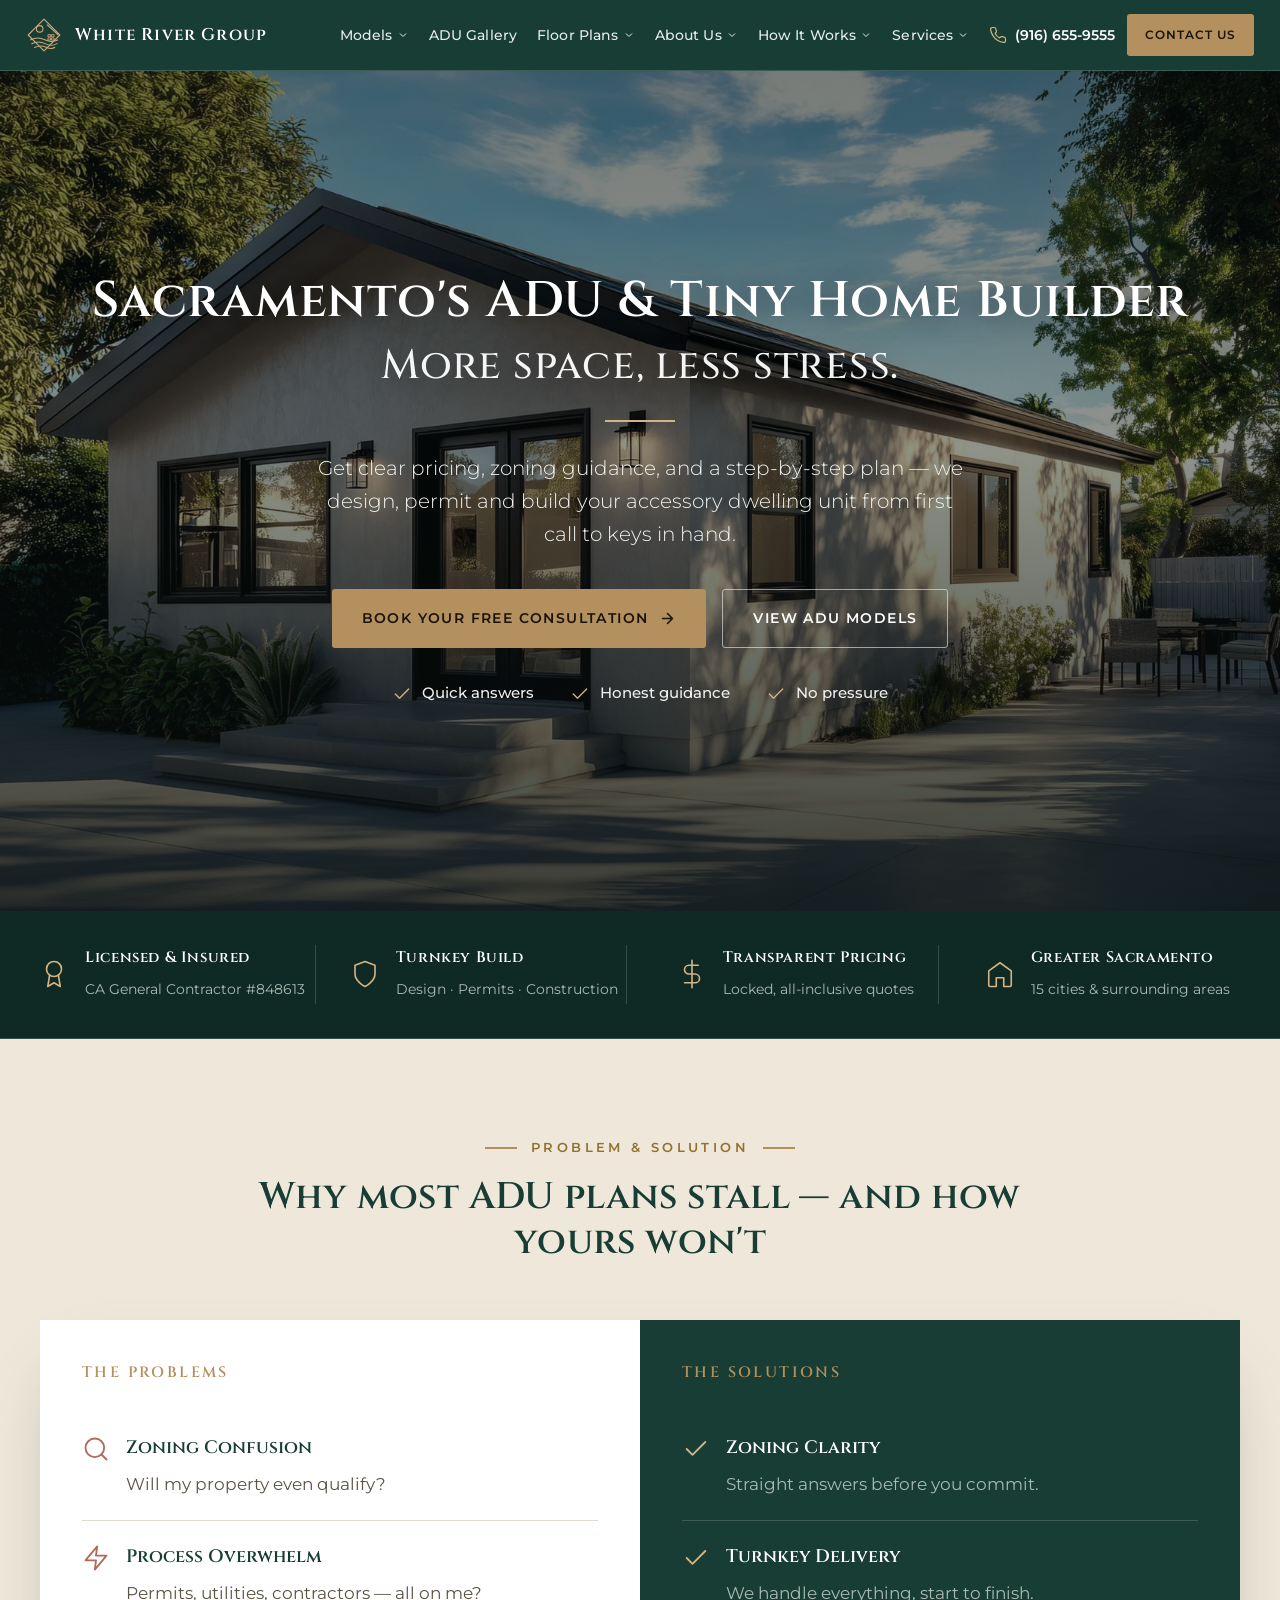
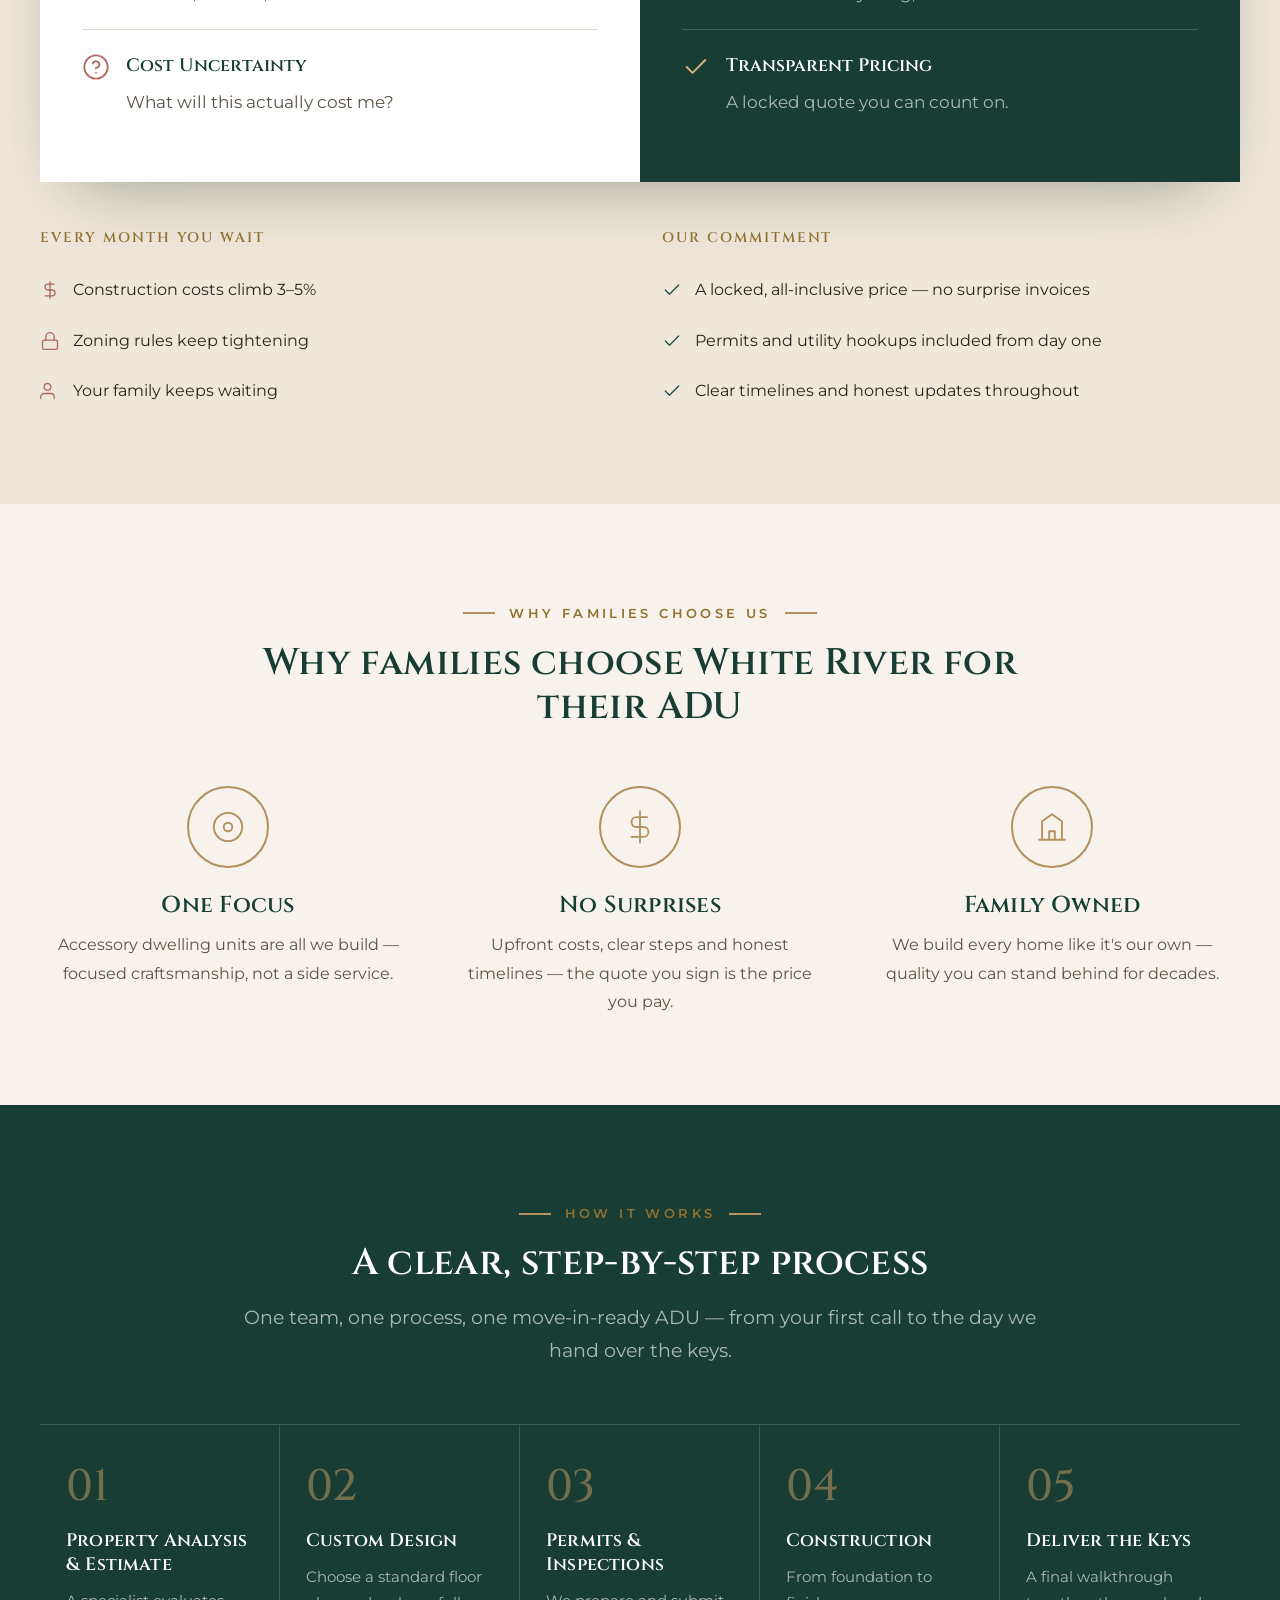
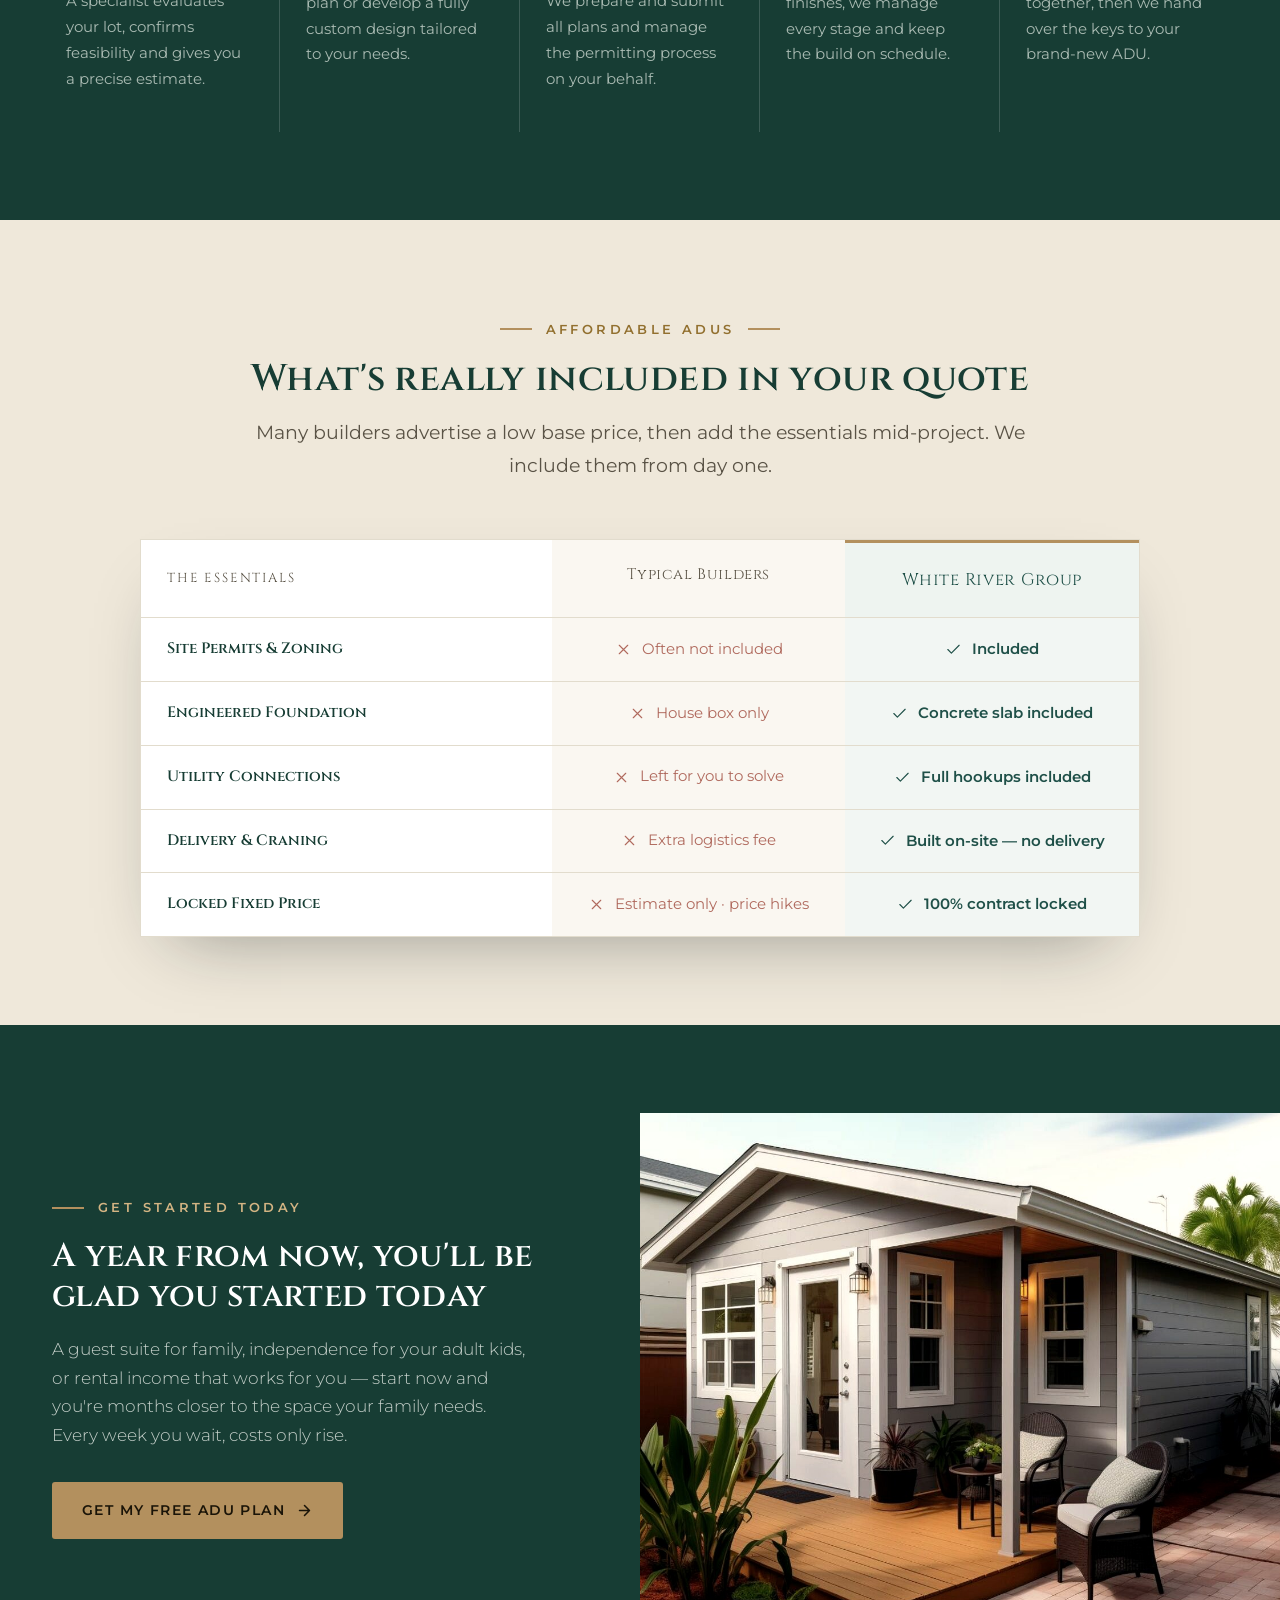
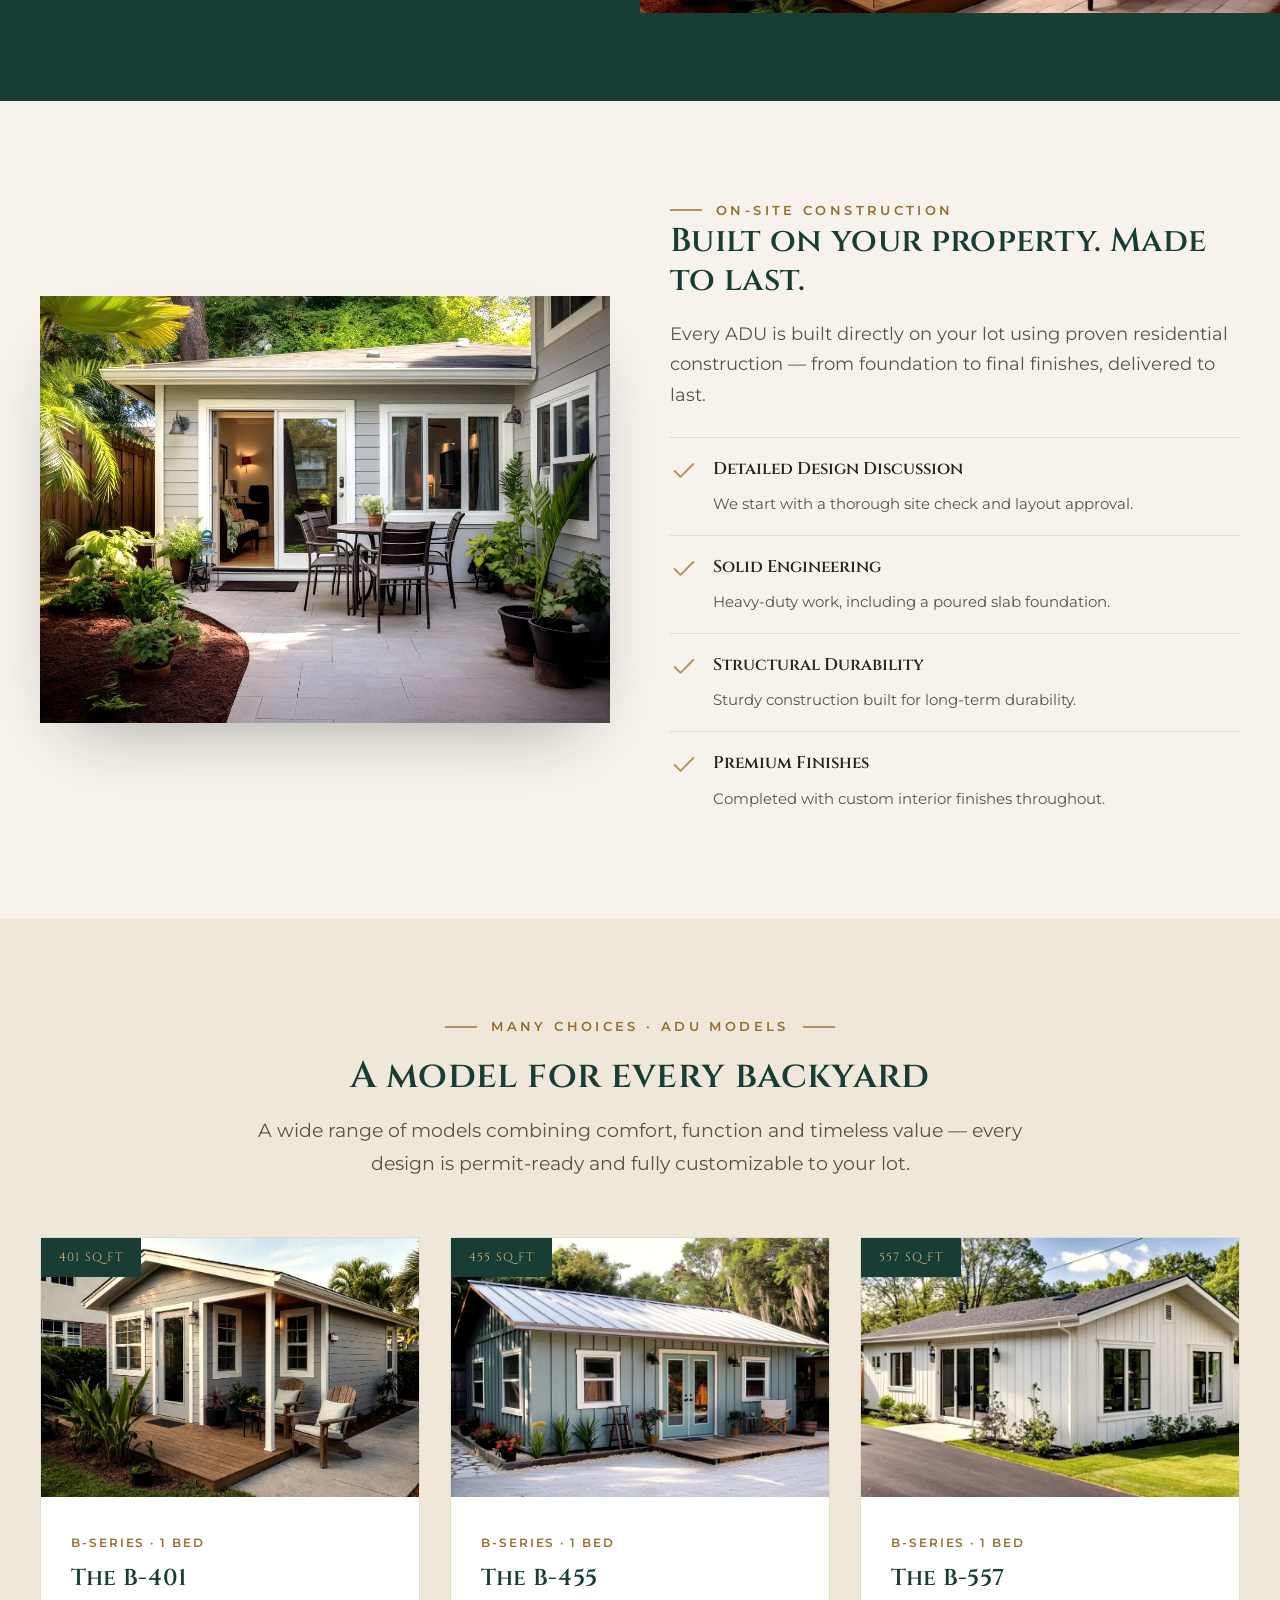
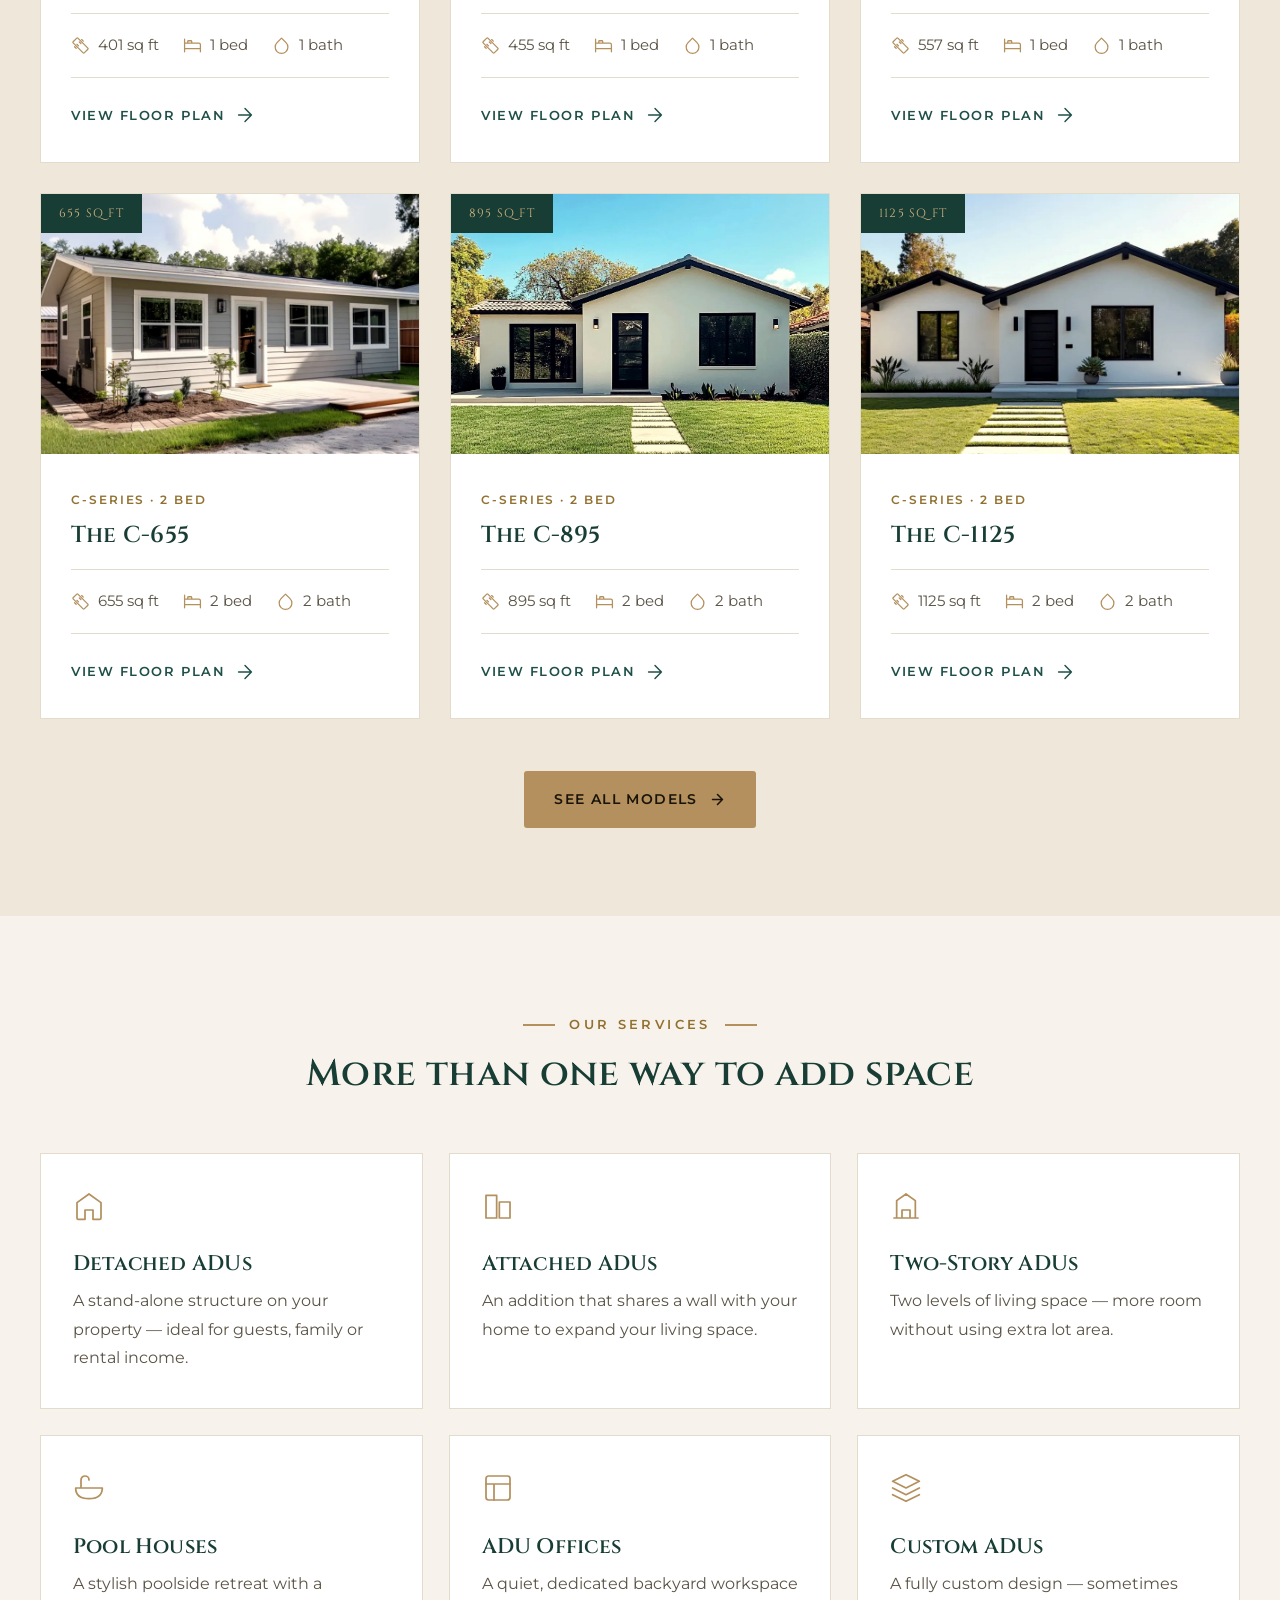
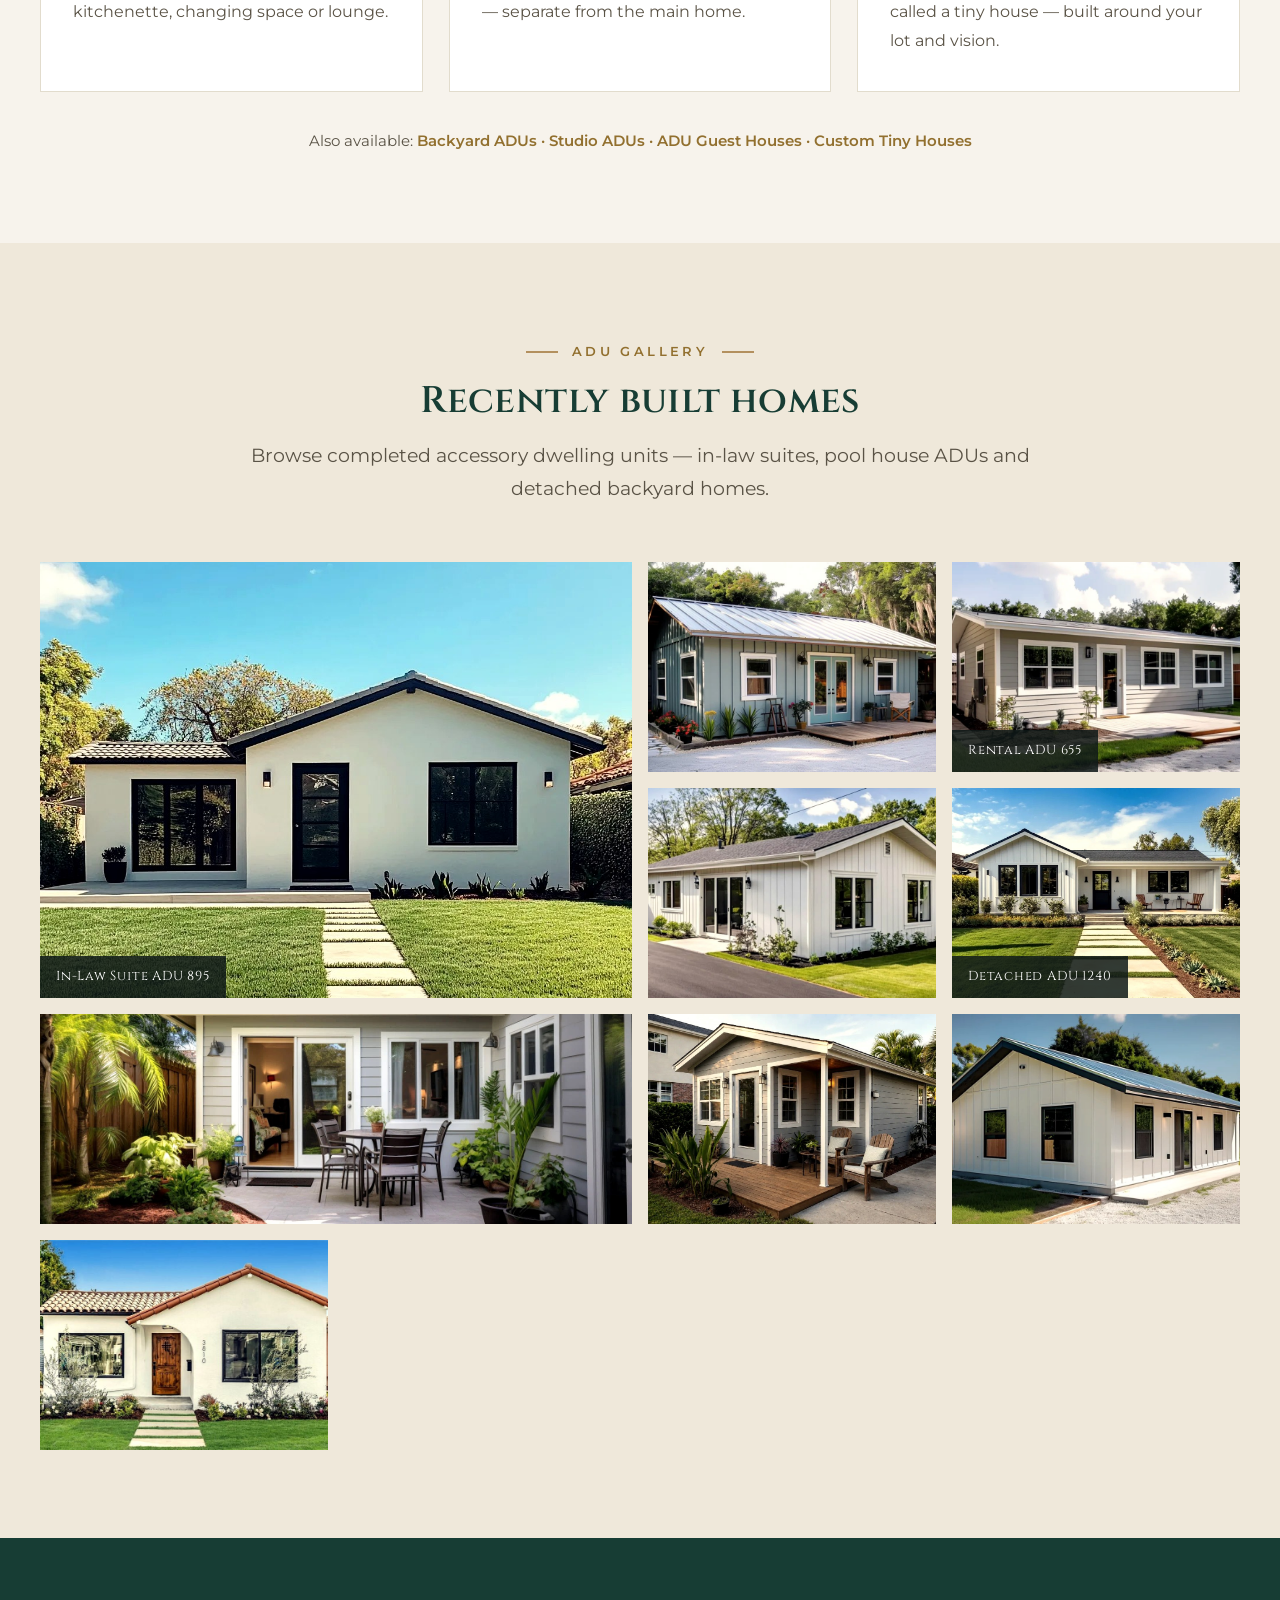
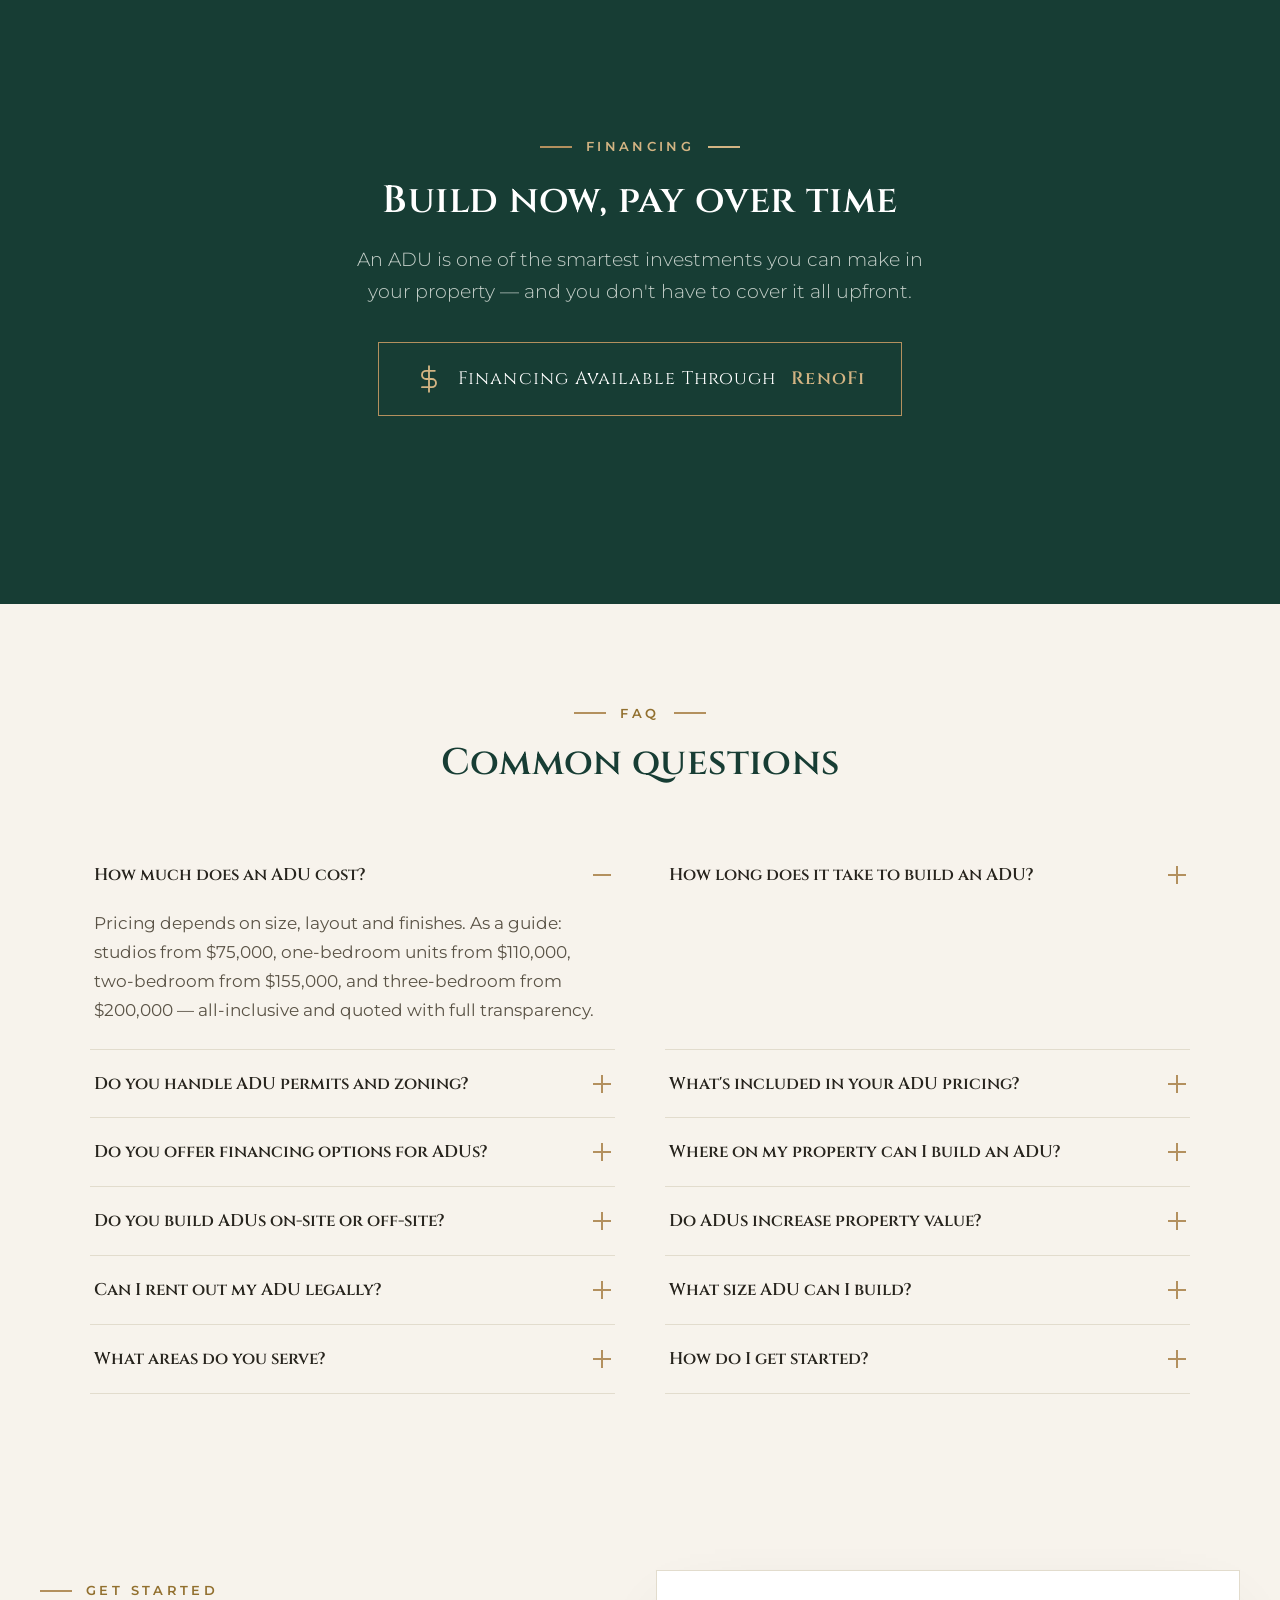
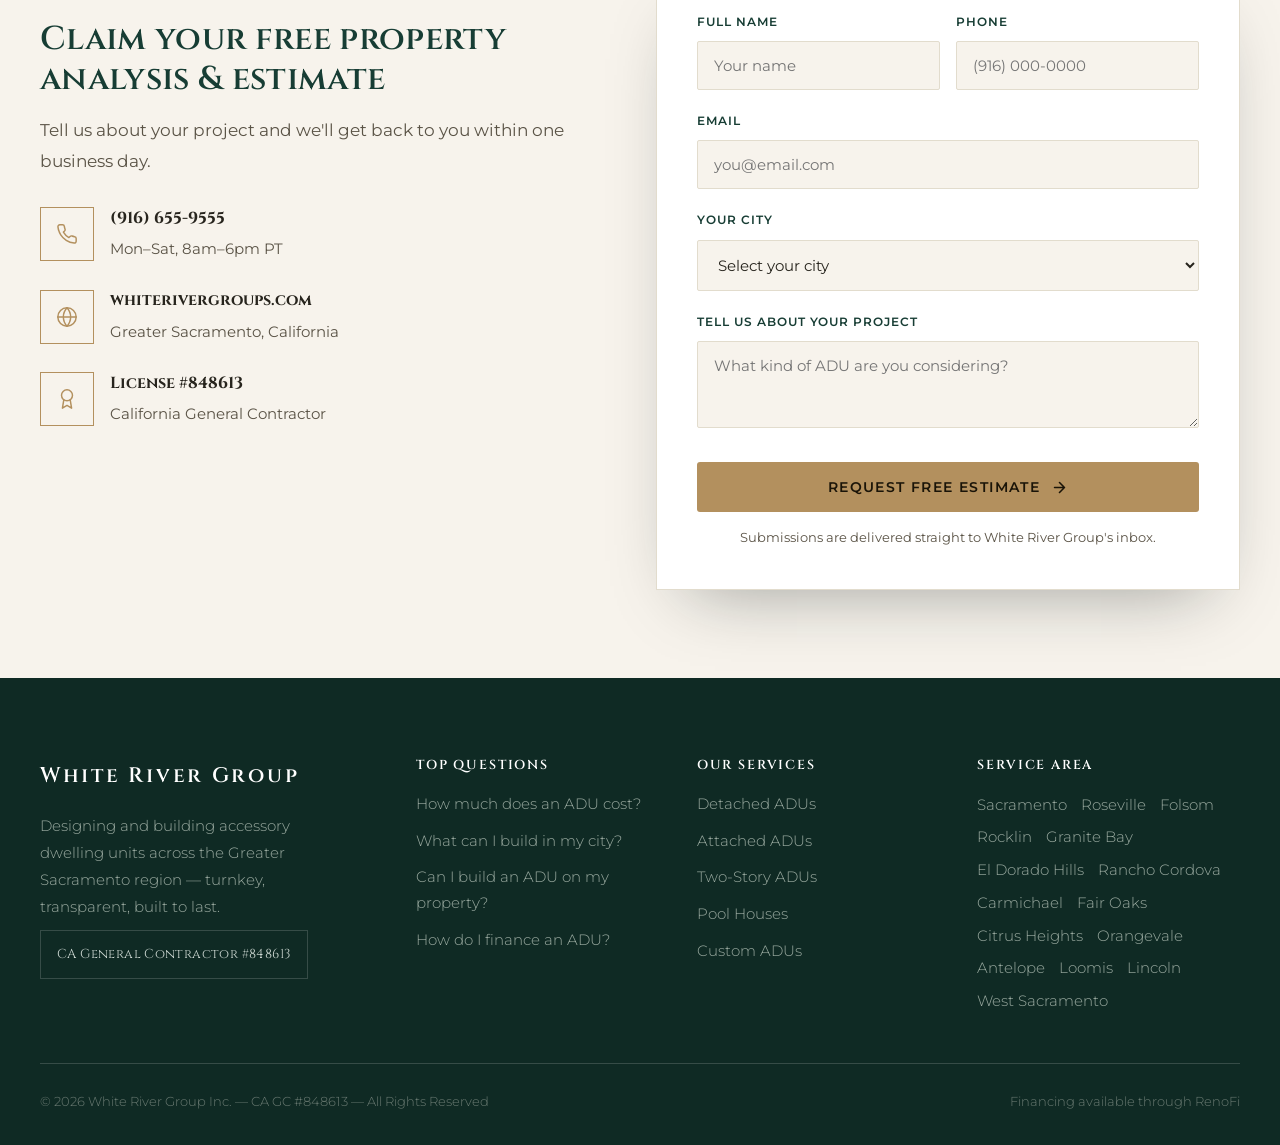
<file: demos/white-river/index.html>
<!DOCTYPE html>
<html lang="en">
<head>
<meta charset="UTF-8">
<meta name="viewport" content="width=device-width, initial-scale=1.0">
<title>White River Group Inc. — Sacramento ADU & Tiny Home Builder</title>
<meta name="description" content="White River Group Inc. — accessory dwelling unit (ADU) builder serving Greater Sacramento. Licensed California General Contractor #848613. Financing available through RenoFi.">
<link rel="preconnect" href="https://fonts.googleapis.com">
<link rel="preconnect" href="https://fonts.gstatic.com" crossorigin>
<link href="https://fonts.googleapis.com/css2?family=Cinzel:wght@500;600;700&family=Montserrat:wght@300;400;500;600;700&display=swap" rel="stylesheet">
<style>
:root{
  --ink:#173d34;--ink-2:#0f2a24;--teal:#1f5048;--teal-2:#28665b;
  --gold:#b3905e;--gold-2:#d3b483;--gold-ink:#92702f;
  --ivory:#f7f3ec;--ivory-2:#efe8da;--paper:#fff;
  --text:#27241d;--muted:#5a5346;--line:#e2dccd;--line-d:rgba(255,255,255,.16);
  --rose:#b06a5e;--shadow:0 30px 70px -34px rgba(15,25,24,.42);
}
*{margin:0;padding:0;box-sizing:border-box}
html{scroll-behavior:smooth}
body{font-family:'Montserrat',system-ui,sans-serif;color:var(--text);background:var(--ivory);line-height:1.78;font-weight:400;font-size:18px;-webkit-font-smoothing:antialiased}
h1,h2,h3,h4{font-family:'Cinzel',Georgia,serif;font-weight:600;line-height:1.2;letter-spacing:.01em;color:var(--ink)}
a{color:inherit;text-decoration:none}
img{max-width:100%;display:block}
.wrap{max-width:1300px;margin:0 auto;padding:0 40px}
.ic{width:22px;height:22px;stroke:currentColor;fill:none;stroke-width:1.6;stroke-linecap:round;stroke-linejoin:round;flex:none}
.ic-lg{width:28px;height:28px}
.eyebrow{font-family:'Montserrat',sans-serif;font-weight:600;font-size:13px;letter-spacing:.26em;text-transform:uppercase;color:var(--gold-ink);display:inline-flex;align-items:center;gap:14px}
.eyebrow::before{content:"";width:32px;height:2px;background:var(--gold)}
.eyebrow.c{justify-content:center}
.eyebrow.c::after{content:"";width:32px;height:2px;background:var(--gold)}
.btn{display:inline-flex;align-items:center;gap:11px;background:var(--gold);color:#1a1408;padding:16px 30px;border-radius:3px;font-family:'Montserrat',sans-serif;font-weight:600;font-size:14px;letter-spacing:.1em;text-transform:uppercase;transition:.3s;border:none;cursor:pointer;white-space:nowrap}
.btn:hover{background:var(--gold-2);transform:translateY(-2px);box-shadow:0 14px 30px -12px rgba(179,144,94,.6)}
.btn .ic{width:17px;height:17px;stroke-width:2.2}
.btn-out{background:transparent;color:#fff;border:1.5px solid rgba(255,255,255,.55)}
.btn-out:hover{background:rgba(255,255,255,.12);border-color:var(--gold-2);color:var(--gold-2);box-shadow:none}
.btn-dark{background:var(--teal);color:#fff}
.btn-dark:hover{background:var(--teal-2);box-shadow:0 14px 30px -12px rgba(28,74,71,.5)}
.reveal{opacity:0;transform:translateY(26px);transition:opacity .8s ease,transform .8s ease}
.reveal.in{opacity:1;transform:none}
@media(prefers-reduced-motion:reduce){.reveal{opacity:1;transform:none;transition:none}}

/* nav */
header.nav{position:sticky;top:0;z-index:60;background:var(--ink);border-bottom:1px solid var(--line-d)}
.nav .wrap{display:flex;align-items:center;justify-content:space-between;padding:11px 26px;gap:10px}
.brand{display:flex;align-items:center;gap:13px}
.brand .mk{width:36px;height:36px;flex:none}
.brand .nm{font-family:'Cinzel',serif;font-weight:600;font-size:17px;letter-spacing:.07em;color:#fff;white-space:nowrap}
.menu{display:flex;gap:0;align-items:center;margin-left:auto}
.navitem{position:relative}
.navitem>a{display:flex;align-items:center;gap:4px;color:#e6ece9;font-size:13.5px;font-weight:500;letter-spacing:.01em;padding:12px 10px;white-space:nowrap;transition:.2s}
.navitem>a:hover{color:var(--gold-2)}
.navitem>a .ch{width:12px;height:12px;stroke:currentColor;fill:none;stroke-width:2}
.dd{position:absolute;top:100%;left:0;background:var(--paper);min-width:248px;box-shadow:var(--shadow);border-top:3px solid var(--gold);padding:14px 0;opacity:0;visibility:hidden;transform:translateY(10px);transition:.22s;z-index:80}
.navitem:hover .dd{opacity:1;visibility:visible;transform:none}
.dd a{display:block;color:var(--text);font-size:14.5px;padding:9px 24px;transition:.15s;white-space:nowrap}
.dd a:hover{background:var(--ivory-2);color:var(--gold-ink)}
.dd-mega{display:grid;grid-template-columns:repeat(4,minmax(140px,1fr));min-width:680px;padding:24px 12px;gap:6px}
.dd-mega .col h5{font-family:'Cinzel',serif;font-size:12px;letter-spacing:.12em;text-transform:uppercase;color:var(--gold-ink);padding:6px 18px;margin-bottom:4px}
.dd-mega .col a{padding:7px 18px;font-size:14px}
.dd-foot{grid-column:1/-1;border-top:1px solid var(--line);margin-top:8px;padding-top:6px}
.dd-foot a{color:var(--teal);font-weight:600;font-size:13.5px;letter-spacing:.04em;text-transform:uppercase}
.nav-r{display:flex;align-items:center;gap:12px}
.nav-r .btn{padding:10px 18px;font-size:12px;letter-spacing:.08em}
.nav-phone{display:flex;align-items:center;gap:8px;color:#fff;font-size:13.5px;font-weight:600;white-space:nowrap}
.nav-phone .ic{color:var(--gold-2);width:18px;height:18px}

/* hero */
.hero{position:relative;min-height:calc(100svh - 60px);max-height:820px;display:flex;align-items:center;color:#fff;overflow:hidden}
.hero img.bg{position:absolute;inset:0;width:100%;height:100%;object-fit:cover;z-index:0}
.hero::after{content:"";position:absolute;inset:0;background:linear-gradient(180deg,rgba(8,15,14,.55),rgba(8,15,14,.45) 45%,rgba(8,15,14,.8));z-index:1}
.hero .wrap{position:relative;z-index:2;text-align:center;padding:60px 30px 64px}
.hero .eyebrow{color:var(--gold-2);justify-content:center;margin-bottom:26px;font-size:14px}
.hero .eyebrow::before,.hero .eyebrow::after{background:var(--gold-2)}
.hero .eyebrow::after{content:"";width:32px;height:2px}
.hero h1{font-size:clamp(32px,4.2vw,50px);font-weight:600;color:#fff;letter-spacing:.015em;text-shadow:0 2px 30px rgba(0,0,0,.45)}
.hero h1 .ln2{display:block;font-weight:500;color:#fff;opacity:.95;margin-top:10px;font-size:.82em}
.hero .divider{width:70px;height:2px;background:var(--gold-2);margin:30px auto}
.hero p.lead{font-size:20px;max-width:660px;margin:0 auto 38px;color:#f1f3f0;font-weight:300;line-height:1.65}
.hero-cta{display:flex;gap:16px;justify-content:center;flex-wrap:wrap}
.hero-trust{display:flex;gap:36px;justify-content:center;flex-wrap:wrap;margin-top:32px;font-size:15px;font-weight:500;color:#eef1ee}
.hero-trust .it{display:flex;align-items:center;gap:10px}
.hero-trust .ic{color:var(--gold-2);width:20px;height:20px}

/* trust bar */
.tbar{background:var(--ink-2);color:#e6ece9;border-bottom:1px solid var(--line-d)}
.tbar .wrap{display:grid;grid-template-columns:repeat(4,1fr);gap:26px;padding:34px 30px}
.tcell{display:flex;align-items:center;gap:16px;justify-content:center}
.tcell:not(:last-child){border-right:1px solid var(--line-d)}
.tcell .ic{color:var(--gold-2);width:30px;height:30px;stroke-width:1.3}
.tcell b{display:block;font-family:'Cinzel',serif;font-size:15px;letter-spacing:.04em;color:#fff;font-weight:600}
.tcell span{font-size:13.5px;color:#a9bab2}

/* sections */
section{padding:88px 0}
.sec-head{text-align:center;max-width:820px;margin:0 auto 56px}
.sec-head h2{font-size:clamp(25px,3vw,37px);margin:16px 0 0;letter-spacing:.01em}
.sec-head p{color:var(--muted);font-size:18.5px;margin-top:16px;font-weight:400}

/* problem/solution */
.ps{background:var(--ivory-2)}
.ps .cols{display:grid;grid-template-columns:1fr 1fr;box-shadow:var(--shadow)}
.ps .card{padding:44px 42px}
.ps .prob{background:var(--paper)}
.ps .sol{background:var(--ink);color:#e6ece9}
.ps .card h3{font-family:'Cinzel',serif;font-size:15px;letter-spacing:.16em;text-transform:uppercase;margin-bottom:30px;color:var(--gold)}
.ps .row{display:flex;gap:16px;padding:20px 0;border-top:1px solid var(--line)}
.ps .sol .row{border-top:1px solid var(--line-d)}
.ps .row:first-of-type{border-top:none}
.ps .row .ic{margin-top:3px}.ps .prob .row .ic{color:var(--rose)}.ps .sol .row .ic{color:var(--gold-2)}
.ps .row b{font-family:'Cinzel',serif;font-weight:600;font-size:18px;display:block;margin-bottom:4px;color:var(--ink)}
.ps .sol .row b{color:#fff}
.ps .row span{font-size:16.5px;color:var(--muted)}.ps .sol .row span{color:#a9bab2}
.ps .sub{display:grid;grid-template-columns:1fr 1fr;gap:44px;margin-top:48px}
.ps .sub h4{font-family:'Cinzel',serif;font-size:14px;letter-spacing:.14em;text-transform:uppercase;color:var(--gold-ink);margin-bottom:18px}
.ps .w{display:flex;align-items:center;gap:13px;padding:11px 0;font-size:16px;color:var(--text)}
.ps .wait .w .ic{color:var(--rose);width:20px;height:20px}
.ps .promise .w .ic{color:var(--teal);width:20px;height:20px}

/* why */
.why .grid3{display:grid;grid-template-columns:repeat(3,1fr);gap:36px}
.why .item{text-align:center;padding:0 14px}
.why .item .ring{width:82px;height:82px;border:2px solid var(--gold);border-radius:50%;display:grid;place-items:center;margin:0 auto 24px;color:var(--gold)}
.why .item .ring .ic{width:34px;height:34px;stroke-width:1.3}
.why .item h3{font-size:23px;margin-bottom:12px}
.why .item p{color:var(--muted);font-size:16px}

/* process */
.proc{background:var(--ink);color:#dde5e1}
.proc .sec-head h2{color:#fff}.proc .sec-head p{color:#a9bab2}
.steps{display:grid;grid-template-columns:repeat(5,1fr);border-top:1px solid var(--line-d)}
.step{padding:40px 26px;border-right:1px solid var(--line-d)}
.step:last-child{border-right:none}
.step .no{font-family:'Cinzel',serif;font-size:44px;font-weight:500;color:var(--gold);opacity:.6;line-height:1;margin-bottom:20px}
.step h3{font-size:18px;color:#fff;margin-bottom:12px;line-height:1.35}
.step p{font-size:14.5px;color:#a9bab2}

/* pricing */
.cmp{background:var(--ivory-2)}
.pricegrid{display:grid;grid-template-columns:repeat(4,1fr);gap:22px;max-width:1000px;margin:0 auto 56px}
.pcard{background:var(--paper);border:1px solid var(--line);text-align:center;padding:30px 18px;transition:.3s}
.pcard:hover{border-color:var(--gold);transform:translateY(-4px);box-shadow:var(--shadow)}
.pcard .t{font-family:'Cinzel',serif;font-size:16px;letter-spacing:.06em;color:var(--gold-ink);margin-bottom:10px}
.pcard .p{font-family:'Cinzel',serif;font-size:26px;color:var(--ink)}
.pcard .p small{display:block;font-family:'Montserrat';font-size:13px;color:var(--muted);font-weight:400;letter-spacing:.08em;text-transform:uppercase;margin-bottom:6px}
.ptable{max-width:1000px;margin:0 auto;background:var(--paper);border:1px solid var(--line);box-shadow:var(--shadow)}
.ptable .hr,.ptable .rw{display:grid;grid-template-columns:1.4fr 1fr 1fr}
.ptable .hr>div{padding:22px 26px;font-family:'Cinzel',serif;letter-spacing:.04em}
.ptable .hr .c0{font-size:13px;color:var(--muted);text-transform:uppercase;letter-spacing:.14em;display:flex;align-items:center}
.ptable .hr .c1{background:#faf7f1;text-align:center;font-size:15px;color:var(--muted)}
.ptable .hr .c2{background:#eef4f0;color:var(--teal);text-align:center;font-size:17px;border-top:3px solid var(--gold)}
.ptable .rw{border-top:1px solid var(--line)}
.ptable .rw>div{padding:18px 26px;display:flex;align-items:center;gap:10px;font-size:15px}
.ptable .rw .f{font-family:'Cinzel',serif;font-weight:600;color:var(--ink)}
.ptable .rw .v1{justify-content:center;text-align:center;color:var(--rose);background:#faf7f1;font-size:14.5px}
.ptable .rw .v2{justify-content:center;text-align:center;color:var(--teal);background:#f2f6f3;font-weight:600}
.ptable .v1 .ic,.ptable .v2 .ic{width:17px;height:17px}

/* get started */
.start{background:var(--ink);color:#fff}
.start .grid{display:grid;grid-template-columns:1fr 1fr;align-items:stretch}
.start .txt{padding:74px 52px}
.start .eyebrow{color:var(--gold-2)}.start .eyebrow::after{background:var(--gold-2)}
.start h2{color:#fff;font-size:clamp(24px,2.8vw,33px);margin:18px 0 18px}
.start p{color:#c4cfc9;font-size:17px;font-weight:300;margin-bottom:32px;max-width:480px;line-height:1.7}
.start .pic{position:relative;min-height:440px}
.start .pic img{position:absolute;inset:0;width:100%;height:100%;object-fit:cover}

/* info */
.info .grid{display:grid;grid-template-columns:1fr 1fr;gap:60px;align-items:center}
.info .pic{overflow:hidden;box-shadow:var(--shadow);aspect-ratio:4/3}
.info .pic img{width:100%;height:100%;object-fit:cover}
.info h2{font-size:clamp(24px,2.8vw,33px);margin-bottom:18px}
.info .lead{color:var(--muted);font-size:18px;margin-bottom:26px;line-height:1.7}
.info .pt{display:flex;gap:15px;padding:16px 0;border-top:1px solid var(--line)}
.info .pt .ic{color:var(--gold);margin-top:3px}
.info .pt b{font-family:'Cinzel',serif;font-weight:600;font-size:17px;display:block;margin-bottom:3px}
.info .pt span{color:var(--muted);font-size:15px}

/* models */
.models{background:var(--ivory-2)}
.models-grid{display:grid;grid-template-columns:repeat(3,1fr);gap:30px}
.mcard{background:var(--paper);border:1px solid var(--line);transition:.35s}
.mcard:hover{box-shadow:var(--shadow);transform:translateY(-6px)}
.mcard .ph{aspect-ratio:16/11;overflow:hidden;position:relative}
.mcard .ph img{width:100%;height:100%;object-fit:cover;transition:.7s}
.mcard:hover .ph img{transform:scale(1.06)}
.mcard .tag{position:absolute;top:0;left:0;background:var(--ink);color:var(--gold-2);font-family:'Cinzel',serif;font-size:12px;letter-spacing:.1em;padding:9px 18px;text-transform:uppercase}
.mcard .body{padding:28px 30px 32px}
.mcard .type{font-family:'Montserrat';font-weight:600;font-size:12px;letter-spacing:.16em;text-transform:uppercase;color:var(--gold-ink)}
.mcard h3{font-size:23px;margin:8px 0 0}
.mspecs{display:flex;gap:24px;margin:20px 0;padding:18px 0;border-top:1px solid var(--line);border-bottom:1px solid var(--line);font-size:15px;color:var(--muted)}
.mspecs .s{display:flex;align-items:center;gap:8px}.mspecs .ic{color:var(--gold);width:19px;height:19px}
.mcard a.more{font-family:'Montserrat';font-weight:600;font-size:13px;letter-spacing:.12em;text-transform:uppercase;color:var(--teal);display:inline-flex;align-items:center;gap:9px;transition:.2s}
.mcard a.more:hover{gap:14px;color:var(--gold-ink)}
.center-cta{text-align:center;margin-top:52px}

/* services */
.serv-grid{display:grid;grid-template-columns:repeat(3,1fr);gap:26px}
.scard{background:var(--paper);border:1px solid var(--line);padding:36px 32px;transition:.3s}
.scard:hover{border-color:var(--gold);transform:translateY(-4px);box-shadow:var(--shadow)}
.scard .ic{width:32px;height:32px;color:var(--gold);stroke-width:1.3;margin-bottom:20px}
.scard h3{font-size:21px;margin-bottom:10px}
.scard p{font-size:16px;color:var(--muted)}
.serv-more{text-align:center;margin-top:36px;font-size:15px;color:var(--muted)}
.serv-more b{color:var(--gold-ink);font-weight:600}

/* gallery */
.gallery{background:var(--ivory-2)}
.gallery .strip{display:grid;grid-template-columns:repeat(4,1fr);grid-auto-rows:210px;gap:16px}
.gallery .g{overflow:hidden;position:relative}
.gallery .g img{width:100%;height:100%;object-fit:cover;transition:.7s}
.gallery .g:hover img{transform:scale(1.07)}
.gallery .g.w2{grid-column:span 2}.gallery .g.h2{grid-row:span 2}
.gallery .g .cap{position:absolute;left:0;bottom:0;background:rgba(15,25,24,.85);color:#fff;font-family:'Cinzel',serif;font-size:13px;letter-spacing:.06em;padding:9px 16px}

/* financing */
.fin{color:#fff;text-align:center;background:var(--ink)}
.fin .wrap{max-width:780px;padding-top:100px;padding-bottom:100px}
.fin .eyebrow{color:var(--gold-2)}.fin .eyebrow::after{background:var(--gold-2)}
.fin h2{color:#fff;font-size:clamp(26px,3vw,38px);margin:20px 0 0}
.fin p{color:#c4cfc9;font-size:19px;margin:20px auto 34px;font-weight:300;max-width:580px;line-height:1.7}
.renofi{display:inline-flex;align-items:center;gap:15px;border:1.5px solid var(--gold);padding:20px 36px;font-family:'Cinzel',serif;font-size:18px;letter-spacing:.06em;color:#fff}
.renofi b{color:var(--gold-2);font-weight:600}.renofi .ic{color:var(--gold-2)}

/* faq */
.faq .list{display:grid;grid-template-columns:1fr 1fr;gap:0 50px;max-width:1100px;margin:0 auto}
.faq details{border-bottom:1px solid var(--line)}
.faq summary{font-family:'Cinzel',serif;font-weight:600;font-size:17px;cursor:pointer;list-style:none;display:flex;justify-content:space-between;align-items:center;gap:18px;padding:22px 4px;line-height:1.4}
.faq summary::-webkit-details-marker{display:none}
.faq summary .pl{position:relative;width:18px;height:18px;flex:none}
.faq summary .pl::before,.faq summary .pl::after{content:"";position:absolute;background:var(--gold);transition:.3s}
.faq summary .pl::before{top:8px;left:0;width:18px;height:2px}
.faq summary .pl::after{top:0;left:8px;width:2px;height:18px}
.faq details[open] summary .pl::after{transform:rotate(90deg);opacity:0}
.faq details p{color:var(--muted);font-size:16.5px;padding:0 4px 24px;line-height:1.75}

/* testimonial */
.quote{background:var(--ivory-2);text-align:center}
.quote .wrap{max-width:880px}
.quote .mark{font-family:'Cinzel',serif;font-size:90px;color:var(--gold);line-height:.5;height:46px}
.quote blockquote{font-family:'Cinzel',serif;font-size:clamp(20px,2.3vw,28px);font-weight:500;font-style:italic;line-height:1.5;color:var(--ink)}
.quote .by{margin-top:30px;font-family:'Cinzel',serif;letter-spacing:.08em;text-transform:uppercase;font-size:14px;color:var(--teal)}
.quote .by span{display:block;font-family:'Montserrat';font-size:14px;color:var(--muted);text-transform:none;letter-spacing:0;margin-top:5px}

/* contact */
.contact .grid{display:grid;grid-template-columns:1fr 1.05fr;gap:60px;align-items:start}
.contact h2{font-size:clamp(24px,2.8vw,33px);margin:18px 0 0}
.contact .lead{color:var(--muted);font-size:17px;margin:16px 0 28px}
.cinfo{display:flex;flex-direction:column;gap:22px}
.cinfo .row{display:flex;gap:16px;align-items:center}
.cinfo .icw{width:54px;height:54px;flex:none;border:1.5px solid var(--gold);display:grid;place-items:center;color:var(--gold)}
.cinfo b{font-family:'Cinzel',serif;font-size:16px;display:block}
.cinfo span{font-size:14.5px;color:var(--muted)}
form.cform{background:var(--paper);border:1px solid var(--line);padding:40px;box-shadow:var(--shadow)}
form.cform .fr{margin-bottom:20px}
form.cform label{display:block;font-family:'Montserrat';font-weight:600;font-size:12px;letter-spacing:.08em;text-transform:uppercase;color:var(--ink);margin-bottom:9px}
form.cform input,form.cform select,form.cform textarea{width:100%;padding:14px 16px;border:1px solid var(--line);font-family:'Montserrat';font-size:15px;background:var(--ivory);color:var(--text);border-radius:2px}
form.cform input:focus,form.cform select:focus,form.cform textarea:focus{outline:none;border-color:var(--gold);background:#fff}
form.cform .two{display:grid;grid-template-columns:1fr 1fr;gap:16px}
form.cform .btn{width:100%;justify-content:center;margin-top:4px}
.form-note{font-size:13px;color:var(--muted);text-align:center;margin-top:14px}

/* footer */
footer{background:var(--ink-2);color:#9aaaa0;padding:80px 0 32px;font-size:15px;font-weight:300}
footer .grid{display:grid;grid-template-columns:1.4fr 1fr 1fr 1.1fr;gap:42px;padding-bottom:48px;border-bottom:1px solid var(--line-d)}
footer .fbrand .nm{font-family:'Cinzel',serif;font-weight:600;font-size:21px;letter-spacing:.13em;color:#fff;margin-bottom:16px}
footer .fbrand p{color:#9aaaa0;line-height:1.8}
footer h4{font-family:'Cinzel',serif;font-size:13px;letter-spacing:.14em;text-transform:uppercase;color:#fff;margin-bottom:18px}
footer a{display:block;color:#9aaaa0;margin-bottom:11px;transition:.2s;font-size:14.5px}
footer a:hover{color:var(--gold-2)}
footer .lic{border:1px solid var(--line-d);padding:12px 16px;display:inline-block;font-size:13px;color:#cdd8d2;margin-top:10px;font-family:'Cinzel',serif;letter-spacing:.03em}
.fbot{display:flex;justify-content:space-between;flex-wrap:wrap;gap:12px;padding-top:26px;font-size:13px;color:#6a7a72}

@media(max-width:1040px){
  .menu{display:none}
  .ps .cols,.ps .sub,.start .grid,.info .grid,.contact .grid,.faq .list{grid-template-columns:1fr}
  .start .pic{min-height:300px}
  .why .grid3,.serv-grid{grid-template-columns:1fr 1fr}
  .steps{grid-template-columns:1fr 1fr;border:none}.step{border:1px solid var(--line-d)}
  .models-grid,.pricegrid{grid-template-columns:1fr 1fr}
  .tbar .wrap{grid-template-columns:1fr 1fr;gap:22px}.tcell:nth-child(2){border-right:none}
  footer .grid{grid-template-columns:1fr 1fr}
  .gallery .strip{grid-template-columns:1fr 1fr;grid-auto-rows:180px}
  .info .grid{gap:36px}
}
@media(max-width:600px){
  body{font-size:16px}
  section{padding:72px 0}
  .models-grid,.serv-grid,.steps,.pricegrid,.why .grid3{grid-template-columns:1fr}
  .tbar .wrap{grid-template-columns:1fr}.tcell{border-right:none!important;border-bottom:1px solid var(--line-d);padding-bottom:20px}
  .nav-phone span{display:none}.start .txt{padding:60px 28px}
  form.cform .two{grid-template-columns:1fr}
  .ptable .hr>div,.ptable .rw>div{padding:13px 12px;font-size:13px}
  .hero{min-height:560px}
}
</style>
</head>
<body>

<header class="nav"><div class="wrap">
  <a class="brand" href="#">
    <svg class="mk" viewBox="0 0 100 100" fill="none" xmlns="http://www.w3.org/2000/svg" stroke="#cda878" stroke-width="3" stroke-linecap="round" stroke-linejoin="round">
      <path d="M50 6 L94 50 L50 94 L6 50 Z"/>
      <circle cx="38" cy="33" r="9"/>
      <path d="M59 22 L90 50"/>
      <rect x="62" y="49" width="6" height="6" stroke-width="2.4"/>
      <rect x="72" y="49" width="6" height="6" stroke-width="2.4"/>
      <rect x="62" y="58" width="6" height="6" stroke-width="2.4"/>
      <rect x="72" y="58" width="6" height="6" stroke-width="2.4"/>
      <path d="M13 63 Q33 54 52 63 T88 64"/>
      <path d="M16 74 Q35 65 53 74 T86 74"/>
      <path d="M24 85 Q40 77 56 84 T80 84"/>
    </svg>
    <span class="nm">White River Group</span>
  </a>
  <nav class="menu">
    <div class="navitem"><a href="#models">Models <svg class="ch" viewBox="0 0 24 24"><path d="M6 9l6 6 6-6"/></svg></a>
      <div class="dd dd-mega">
        <div class="col"><h5>Studios · A-Series</h5><a href="#models">A-200</a><a href="#models">A-300</a><a href="#models">A-350</a></div>
        <div class="col"><h5>1 Bedroom · B-Series</h5><a href="#models">B-401</a><a href="#models">B-450</a><a href="#models">B-455</a><a href="#models">B-504</a><a href="#models">B-557</a><a href="#models">B-563</a></div>
        <div class="col"><h5>2 Bedroom · C-Series</h5><a href="#models">C-540</a><a href="#models">C-601</a><a href="#models">C-655</a><a href="#models">C-757</a><a href="#models">C-895</a><a href="#models">C-1240</a></div>
        <div class="col"><h5>3 Bedroom · D-Series</h5><a href="#models">D-1010</a><a href="#models">D-1024</a><a href="#models">D-1125</a></div>
        <div class="dd-foot"><a href="#models">See All ADU Models →</a></div>
      </div>
    </div>
    <div class="navitem"><a href="#gallery">ADU Gallery</a></div>
    <div class="navitem"><a href="#models">Floor Plans <svg class="ch" viewBox="0 0 24 24"><path d="M6 9l6 6 6-6"/></svg></a>
      <div class="dd"><a href="#models">ADU Floor Plans</a><a href="#models">Design Inspiration</a><a href="#services">Pool House Plans</a></div>
    </div>
    <div class="navitem"><a href="#why">About Us <svg class="ch" viewBox="0 0 24 24"><path d="M6 9l6 6 6-6"/></svg></a>
      <div class="dd"><a href="#why">About Us</a><a href="#contact">Contact Us</a><a href="#faq">FAQs</a><a href="#">Blog</a><a href="#area">Cities We Serve</a></div>
    </div>
    <div class="navitem"><a href="#process">How It Works <svg class="ch" viewBox="0 0 24 24"><path d="M6 9l6 6 6-6"/></svg></a>
      <div class="dd"><a href="#process">Our Process</a><a href="#info">On-Site Construction</a><a href="#cmp">What's Included</a><a href="#financing">Financing</a><a href="#models">Versatile ADU Uses</a></div>
    </div>
    <div class="navitem"><a href="#services">Services <svg class="ch" viewBox="0 0 24 24"><path d="M6 9l6 6 6-6"/></svg></a>
      <div class="dd"><a href="#services">Detached ADUs</a><a href="#services">Attached ADUs</a><a href="#services">Two-Story ADUs</a><a href="#services">Pool Houses</a><a href="#services">ADU Offices</a><a href="#services">Custom ADUs</a></div>
    </div>
  </nav>
  <div class="nav-r">
    <a href="tel:+19166559555" class="nav-phone"><svg class="ic" viewBox="0 0 24 24"><path d="M22 16.92v3a2 2 0 0 1-2.18 2 19.79 19.79 0 0 1-8.63-3.07 19.5 19.5 0 0 1-6-6 19.79 19.79 0 0 1-3.07-8.67A2 2 0 0 1 4.11 2h3a2 2 0 0 1 2 1.72c.13.96.36 1.9.7 2.81a2 2 0 0 1-.45 2.11L8.09 9.91a16 16 0 0 0 6 6l1.27-1.27a2 2 0 0 1 2.11-.45c.91.34 1.85.57 2.81.7A2 2 0 0 1 22 16.92z"/></svg><span>(916) 655-9555</span></a>
    <a href="#contact" class="btn">Contact Us</a>
  </div>
</div></header>

<!-- HERO -->
<section class="hero">
  <img class="bg" src="img/hero-a-lux.jpg" alt="Accessory dwelling unit built by White River Group in Sacramento">
  <div class="wrap">
    <h1>Sacramento's ADU &amp; Tiny Home Builder<span class="ln2">More space, less stress.</span></h1>
    <div class="divider"></div>
    <p class="lead">Get clear pricing, zoning guidance, and a step-by-step plan — we design, permit and build your accessory dwelling unit from first call to keys in hand.</p>
    <div class="hero-cta">
      <a href="#contact" class="btn">Book Your Free Consultation <svg class="ic" viewBox="0 0 24 24"><path d="M5 12h14M12 5l7 7-7 7"/></svg></a>
      <a href="#models" class="btn btn-out">View ADU Models</a>
    </div>
    <div class="hero-trust">
      <div class="it"><svg class="ic" viewBox="0 0 24 24"><path d="M20 6 9 17l-5-5"/></svg> Quick answers</div>
      <div class="it"><svg class="ic" viewBox="0 0 24 24"><path d="M20 6 9 17l-5-5"/></svg> Honest guidance</div>
      <div class="it"><svg class="ic" viewBox="0 0 24 24"><path d="M20 6 9 17l-5-5"/></svg> No pressure</div>
    </div>
  </div>
</section>

<!-- TRUST -->
<div class="tbar"><div class="wrap">
  <div class="tcell"><svg class="ic" viewBox="0 0 24 24"><circle cx="12" cy="8" r="6"/><path d="M15.5 12.9 17 22l-5-3-5 3 1.5-9.1"/></svg><div><b>Licensed &amp; Insured</b><span>CA General Contractor #848613</span></div></div>
  <div class="tcell"><svg class="ic" viewBox="0 0 24 24"><path d="M12 22s8-4 8-10V5l-8-3-8 3v7c0 6 8 10 8 10z"/></svg><div><b>Turnkey Build</b><span>Design · Permits · Construction</span></div></div>
  <div class="tcell"><svg class="ic" viewBox="0 0 24 24"><path d="M12 1v22M17 5H9.5a3.5 3.5 0 0 0 0 7h5a3.5 3.5 0 0 1 0 7H6"/></svg><div><b>Transparent Pricing</b><span>Locked, all-inclusive quotes</span></div></div>
  <div class="tcell"><svg class="ic" viewBox="0 0 24 24"><path d="M3 9.5 12 3l9 6.5V21a1 1 0 0 1-1 1h-5v-7H9v7H4a1 1 0 0 1-1-1z"/></svg><div><b>Greater Sacramento</b><span>15 cities &amp; surrounding areas</span></div></div>
</div></div>

<!-- PROBLEM/SOLUTION -->
<section class="ps"><div class="wrap">
  <div class="sec-head reveal"><span class="eyebrow c">Problem &amp; Solution</span><h2>Why most ADU plans stall — and how yours won't</h2></div>
  <div class="cols reveal">
    <div class="card prob">
      <h3>The Problems</h3>
      <div class="row"><svg class="ic ic-lg" viewBox="0 0 24 24"><circle cx="11" cy="11" r="8"/><path d="m21 21-4.3-4.3"/></svg><div><b>Zoning Confusion</b><span>Will my property even qualify?</span></div></div>
      <div class="row"><svg class="ic ic-lg" viewBox="0 0 24 24"><path d="M13 2 3 14h9l-1 8 10-12h-9l1-8z"/></svg><div><b>Process Overwhelm</b><span>Permits, utilities, contractors — all on me?</span></div></div>
      <div class="row"><svg class="ic ic-lg" viewBox="0 0 24 24"><circle cx="12" cy="12" r="10"/><path d="M9.1 9a3 3 0 0 1 5.8 1c0 2-3 3-3 3M12 17h.01"/></svg><div><b>Cost Uncertainty</b><span>What will this actually cost me?</span></div></div>
    </div>
    <div class="card sol">
      <h3>The Solutions</h3>
      <div class="row"><svg class="ic ic-lg" viewBox="0 0 24 24"><path d="M20 6 9 17l-5-5"/></svg><div><b>Zoning Clarity</b><span>Straight answers before you commit.</span></div></div>
      <div class="row"><svg class="ic ic-lg" viewBox="0 0 24 24"><path d="M20 6 9 17l-5-5"/></svg><div><b>Turnkey Delivery</b><span>We handle everything, start to finish.</span></div></div>
      <div class="row"><svg class="ic ic-lg" viewBox="0 0 24 24"><path d="M20 6 9 17l-5-5"/></svg><div><b>Transparent Pricing</b><span>A locked quote you can count on.</span></div></div>
    </div>
  </div>
  <div class="sub reveal">
    <div class="wait"><h4>Every month you wait</h4>
      <div class="w"><svg class="ic" viewBox="0 0 24 24"><path d="M12 2v20M17 5H9.5a3.5 3.5 0 0 0 0 7h5a3.5 3.5 0 0 1 0 7H6"/></svg> Construction costs climb 3–5%</div>
      <div class="w"><svg class="ic" viewBox="0 0 24 24"><rect x="3" y="11" width="18" height="11" rx="2"/><path d="M7 11V7a5 5 0 0 1 10 0v4"/></svg> Zoning rules keep tightening</div>
      <div class="w"><svg class="ic" viewBox="0 0 24 24"><path d="M17 21v-2a4 4 0 0 0-4-4H5a4 4 0 0 0-4 4v2M9 11a4 4 0 1 0 0-8 4 4 0 0 0 0 8z"/></svg> Your family keeps waiting</div>
    </div>
    <div class="promise"><h4>Our Commitment</h4>
      <div class="w"><svg class="ic" viewBox="0 0 24 24"><path d="M20 6 9 17l-5-5"/></svg> A locked, all-inclusive price — no surprise invoices</div>
      <div class="w"><svg class="ic" viewBox="0 0 24 24"><path d="M20 6 9 17l-5-5"/></svg> Permits and utility hookups included from day one</div>
      <div class="w"><svg class="ic" viewBox="0 0 24 24"><path d="M20 6 9 17l-5-5"/></svg> Clear timelines and honest updates throughout</div>
    </div>
  </div>
</div></section>

<!-- WHY -->
<section id="why" class="why"><div class="wrap">
  <div class="sec-head reveal"><span class="eyebrow c">Why Families Choose Us</span><h2>Why families choose White River for their ADU</h2></div>
  <div class="grid3">
    <div class="item reveal"><div class="ring"><svg class="ic" viewBox="0 0 24 24"><circle cx="12" cy="12" r="10"/><circle cx="12" cy="12" r="3"/></svg></div><h3>One Focus</h3><p>Accessory dwelling units are all we build — focused craftsmanship, not a side service.</p></div>
    <div class="item reveal"><div class="ring"><svg class="ic" viewBox="0 0 24 24"><path d="M12 1v22M17 5H9.5a3.5 3.5 0 0 0 0 7h5a3.5 3.5 0 0 1 0 7H6"/></svg></div><h3>No Surprises</h3><p>Upfront costs, clear steps and honest timelines — the quote you sign is the price you pay.</p></div>
    <div class="item reveal"><div class="ring"><svg class="ic" viewBox="0 0 24 24"><path d="M3 21h18M5 21V8l7-5 7 5v13M10 21v-6h4v6"/></svg></div><h3>Family Owned</h3><p>We build every home like it's our own — quality you can stand behind for decades.</p></div>
  </div>
</div></section>

<!-- PROCESS -->
<section id="process" class="proc"><div class="wrap">
  <div class="sec-head reveal"><span class="eyebrow c">How It Works</span><h2>A clear, step-by-step process</h2><p>One team, one process, one move-in-ready ADU — from your first call to the day we hand over the keys.</p></div>
  <div class="steps">
    <div class="step reveal"><div class="no">01</div><h3>Property Analysis &amp; Estimate</h3><p>A specialist evaluates your lot, confirms feasibility and gives you a precise estimate.</p></div>
    <div class="step reveal"><div class="no">02</div><h3>Custom Design</h3><p>Choose a standard floor plan or develop a fully custom design tailored to your needs.</p></div>
    <div class="step reveal"><div class="no">03</div><h3>Permits &amp; Inspections</h3><p>We prepare and submit all plans and manage the permitting process on your behalf.</p></div>
    <div class="step reveal"><div class="no">04</div><h3>Construction</h3><p>From foundation to finishes, we manage every stage and keep the build on schedule.</p></div>
    <div class="step reveal"><div class="no">05</div><h3>Deliver the Keys</h3><p>A final walkthrough together, then we hand over the keys to your brand-new ADU.</p></div>
  </div>
</div></section>

<!-- PRICING -->
<section id="cmp" class="cmp"><div class="wrap">
  <div class="sec-head reveal"><span class="eyebrow c">Affordable ADUs</span><h2>What's really included in your quote</h2><p>Many builders advertise a low base price, then add the essentials mid-project. We include them from day one.</p></div>
  <div class="ptable reveal">
    <div class="hr"><div class="c0">The Essentials</div><div class="c1">Typical Builders</div><div class="c2">White River Group</div></div>
    <div class="rw"><div class="f">Site Permits &amp; Zoning</div><div class="v1"><svg class="ic" viewBox="0 0 24 24"><path d="M18 6 6 18M6 6l12 12"/></svg>Often not included</div><div class="v2"><svg class="ic" viewBox="0 0 24 24"><path d="M20 6 9 17l-5-5"/></svg>Included</div></div>
    <div class="rw"><div class="f">Engineered Foundation</div><div class="v1"><svg class="ic" viewBox="0 0 24 24"><path d="M18 6 6 18M6 6l12 12"/></svg>House box only</div><div class="v2"><svg class="ic" viewBox="0 0 24 24"><path d="M20 6 9 17l-5-5"/></svg>Concrete slab included</div></div>
    <div class="rw"><div class="f">Utility Connections</div><div class="v1"><svg class="ic" viewBox="0 0 24 24"><path d="M18 6 6 18M6 6l12 12"/></svg>Left for you to solve</div><div class="v2"><svg class="ic" viewBox="0 0 24 24"><path d="M20 6 9 17l-5-5"/></svg>Full hookups included</div></div>
    <div class="rw"><div class="f">Delivery &amp; Craning</div><div class="v1"><svg class="ic" viewBox="0 0 24 24"><path d="M18 6 6 18M6 6l12 12"/></svg>Extra logistics fee</div><div class="v2"><svg class="ic" viewBox="0 0 24 24"><path d="M20 6 9 17l-5-5"/></svg>Built on-site — no delivery</div></div>
    <div class="rw"><div class="f">Locked Fixed Price</div><div class="v1"><svg class="ic" viewBox="0 0 24 24"><path d="M18 6 6 18M6 6l12 12"/></svg>Estimate only · price hikes</div><div class="v2"><svg class="ic" viewBox="0 0 24 24"><path d="M20 6 9 17l-5-5"/></svg>100% contract locked</div></div>
  </div>
</div></section>

<!-- GET STARTED -->
<section class="start"><div class="grid">
  <div class="txt reveal">
    <span class="eyebrow">Get Started Today</span>
    <h2>A year from now, you'll be glad you started today</h2>
    <p>A guest suite for family, independence for your adult kids, or rental income that works for you — start now and you're months closer to the space your family needs. Every week you wait, costs only rise.</p>
    <a href="#contact" class="btn">Get My Free ADU Plan <svg class="ic" viewBox="0 0 24 24"><path d="M5 12h14M12 5l7 7-7 7"/></svg></a>
  </div>
  <div class="pic"><img src="img/hero-b-lux.jpg" alt="Family enjoying their new ADU"></div>
</div></section>

<!-- INFO -->
<section id="info" class="info"><div class="wrap"><div class="grid">
  <div class="pic reveal"><img src="img/g-retired-lux.jpg" alt="On-site built ADU by White River Group"></div>
  <div class="reveal">
    <span class="eyebrow">On-Site Construction</span>
    <h2>Built on your property. Made to last.</h2>
    <p class="lead">Every ADU is built directly on your lot using proven residential construction — from foundation to final finishes, delivered to last.</p>
    <div class="pt"><svg class="ic ic-lg" viewBox="0 0 24 24"><path d="M20 6 9 17l-5-5"/></svg><div><b>Detailed Design Discussion</b><span>We start with a thorough site check and layout approval.</span></div></div>
    <div class="pt"><svg class="ic ic-lg" viewBox="0 0 24 24"><path d="M20 6 9 17l-5-5"/></svg><div><b>Solid Engineering</b><span>Heavy-duty work, including a poured slab foundation.</span></div></div>
    <div class="pt"><svg class="ic ic-lg" viewBox="0 0 24 24"><path d="M20 6 9 17l-5-5"/></svg><div><b>Structural Durability</b><span>Sturdy construction built for long-term durability.</span></div></div>
    <div class="pt"><svg class="ic ic-lg" viewBox="0 0 24 24"><path d="M20 6 9 17l-5-5"/></svg><div><b>Premium Finishes</b><span>Completed with custom interior finishes throughout.</span></div></div>
  </div>
</div></div></section>

<!-- MODELS -->
<section id="models" class="models"><div class="wrap">
  <div class="sec-head reveal"><span class="eyebrow c">Many Choices · ADU Models</span><h2>A model for every backyard</h2><p>A wide range of models combining comfort, function and timeless value — every design is permit-ready and fully customizable to your lot.</p></div>
  <div class="models-grid" id="mgrid"></div>
  <div class="center-cta reveal"><a href="#contact" class="btn">See All Models <svg class="ic" viewBox="0 0 24 24"><path d="M5 12h14M12 5l7 7-7 7"/></svg></a></div>
</div></section>

<!-- SERVICES -->
<section id="services"><div class="wrap">
  <div class="sec-head reveal"><span class="eyebrow c">Our Services</span><h2>More than one way to add space</h2></div>
  <div class="serv-grid">
    <div class="scard reveal"><svg class="ic" viewBox="0 0 24 24"><path d="M3 9.5 12 3l9 6.5V21a1 1 0 0 1-1 1h-5v-7H9v7H4a1 1 0 0 1-1-1z"/></svg><h3>Detached ADUs</h3><p>A stand-alone structure on your property — ideal for guests, family or rental income.</p></div>
    <div class="scard reveal"><svg class="ic" viewBox="0 0 24 24"><rect x="3" y="4" width="8" height="17"/><rect x="13" y="9" width="8" height="12"/></svg><h3>Attached ADUs</h3><p>An addition that shares a wall with your home to expand your living space.</p></div>
    <div class="scard reveal"><svg class="ic" viewBox="0 0 24 24"><path d="M3 21h18M5 21V8l7-5 7 5v13M9 21v-6h6v6"/></svg><h3>Two-Story ADUs</h3><p>Two levels of living space — more room without using extra lot area.</p></div>
    <div class="scard reveal"><svg class="ic" viewBox="0 0 24 24"><path d="M2 12h20M2 12c0 4 2 8 10 8s10-4 10-8M6 12V6a3 3 0 0 1 6 0"/></svg><h3>Pool Houses</h3><p>A stylish poolside retreat with a kitchenette, changing space or lounge.</p></div>
    <div class="scard reveal"><svg class="ic" viewBox="0 0 24 24"><rect x="3" y="3" width="18" height="18" rx="2"/><path d="M3 9h18M9 21V9"/></svg><h3>ADU Offices</h3><p>A quiet, dedicated backyard workspace — separate from the main home.</p></div>
    <div class="scard reveal"><svg class="ic" viewBox="0 0 24 24"><path d="M12 2 2 7l10 5 10-5-10-5zM2 17l10 5 10-5M2 12l10 5 10-5"/></svg><h3>Custom ADUs</h3><p>A fully custom design — sometimes called a tiny house — built around your lot and vision.</p></div>
  </div>
  <p class="serv-more reveal">Also available: <b>Backyard ADUs · Studio ADUs · ADU Guest Houses · Custom Tiny Houses</b></p>
</div></section>

<!-- GALLERY -->
<section id="gallery" class="gallery"><div class="wrap">
  <div class="sec-head reveal"><span class="eyebrow c">ADU Gallery</span><h2>Recently built homes</h2><p>Browse completed accessory dwelling units — in-law suites, pool house ADUs and detached backyard homes.</p></div>
  <div class="strip reveal">
    <div class="g w2 h2"><img src="img/c-895-lux.jpg" alt="Two-bedroom ADU"><span class="cap">In-Law Suite ADU 895</span></div>
    <div class="g"><img src="img/b-455-lux.jpg" alt="One-bedroom ADU"></div>
    <div class="g"><img src="img/c-655-lux.jpg" alt="Two-bedroom ADU"><span class="cap">Rental ADU 655</span></div>
    <div class="g"><img src="img/b-557-lux.jpg" alt="One-bedroom ADU"></div>
    <div class="g"><img src="img/c-1240-lux.jpg" alt="Spacious ADU"><span class="cap">Detached ADU 1240</span></div>
    <div class="g w2"><img src="img/g-retired-lux.jpg" alt="Completed ADU project"></div>
    <div class="g"><img src="img/b-401-lux.jpg" alt="One-bedroom ADU"></div>
    <div class="g"><img src="img/c-540-lux.jpg" alt="ADU"></div>
    <div class="g"><img src="img/g-14-lux.jpg" alt="Completed ADU"></div>
  </div>
</div></section>

<!-- FINANCING -->
<section id="financing" class="fin"><div class="wrap">
  <span class="eyebrow c">Financing</span>
  <h2>Build now, pay over time</h2>
  <p>An ADU is one of the smartest investments you can make in your property — and you don't have to cover it all upfront.</p>
  <div class="renofi"><svg class="ic ic-lg" viewBox="0 0 24 24"><path d="M12 1v22M17 5H9.5a3.5 3.5 0 0 0 0 7h5a3.5 3.5 0 0 1 0 7H6"/></svg> Financing Available Through <b>RenoFi</b></div>
</div></section>

<!-- FAQ -->
<section id="faq" class="faq"><div class="wrap">
  <div class="sec-head reveal"><span class="eyebrow c">FAQ</span><h2>Common questions</h2></div>
  <div class="list reveal">
    <details open><summary>How much does an ADU cost?<span class="pl"></span></summary><p>Pricing depends on size, layout and finishes. As a guide: studios from $75,000, one-bedroom units from $110,000, two-bedroom from $155,000, and three-bedroom from $200,000 — all-inclusive and quoted with full transparency.</p></details>
    <details><summary>How long does it take to build an ADU?<span class="pl"></span></summary><p>Most projects move from design to move-in within several months — typically a couple of months for design and permitting, then construction. You'll have a clear schedule up front.</p></details>
    <details><summary>Do you handle ADU permits and zoning?<span class="pl"></span></summary><p>Yes. We research zoning, prepare and submit all drawings and applications, and coordinate with your city and county so you never get stuck fighting red tape.</p></details>
    <details><summary>What's included in your ADU pricing?<span class="pl"></span></summary><p>Truly turnkey: design and engineering, full construction, complete finishes, utility hookups, final inspections, and our 1-year workmanship and 10-year structural warranty.</p></details>
    <details><summary>Do you offer financing options for ADUs?<span class="pl"></span></summary><p>Yes — financing is available through RenoFi, so you can build now and pay over time instead of covering the full cost upfront.</p></details>
    <details><summary>Where on my property can I build an ADU?<span class="pl"></span></summary><p>Depending on setbacks and local zoning, an ADU can typically go in your backyard, side yard, as an attached addition, or above a garage. We confirm placement options before design begins.</p></details>
    <details><summary>Do you build ADUs on-site or off-site?<span class="pl"></span></summary><p>Every ADU is 100% site-built on your property to California Building Code — never a prefab kit — so it appraises like real estate and adds long-term equity.</p></details>
    <details><summary>Do ADUs increase property value?<span class="pl"></span></summary><p>Yes. A permitted, site-built ADU adds livable square footage and rental potential, and is treated as real estate — a strong, in-demand feature for resale.</p></details>
    <details><summary>Can I rent out my ADU legally?<span class="pl"></span></summary><p>In most of the Sacramento area you can legally rent a properly permitted ADU. Exact rules vary by city, and we confirm your options before you build.</p></details>
    <details><summary>What size ADU can I build?<span class="pl"></span></summary><p>Allowable size depends on your lot and local zoning. We confirm the exact square footage your property allows so your design uses every inch the code permits.</p></details>
    <details><summary>What areas do you serve?<span class="pl"></span></summary><p>We build throughout Greater Sacramento and surrounding cities within about 25 miles, including Roseville, Folsom, Rocklin, El Dorado Hills, Citrus Heights and more.</p></details>
    <details><summary>How do I get started?<span class="pl"></span></summary><p>Schedule a free site review. We confirm setbacks, zoning and utilities, give you a preliminary estimate, then move into design, permitting and construction.</p></details>
  </div>
</div></section>

<!-- CONTACT -->
<section id="contact" class="contact"><div class="wrap"><div class="grid">
  <div class="reveal">
    <span class="eyebrow">Get Started</span>
    <h2>Claim your free property analysis &amp; estimate</h2>
    <p class="lead">Tell us about your project and we'll get back to you within one business day.</p>
    <div class="cinfo">
      <div class="row"><div class="icw"><svg class="ic" viewBox="0 0 24 24"><path d="M22 16.92v3a2 2 0 0 1-2.18 2 19.79 19.79 0 0 1-8.63-3.07 19.5 19.5 0 0 1-6-6 19.79 19.79 0 0 1-3.07-8.67A2 2 0 0 1 4.11 2h3a2 2 0 0 1 2 1.72c.13.96.36 1.9.7 2.81a2 2 0 0 1-.45 2.11L8.09 9.91a16 16 0 0 0 6 6l1.27-1.27a2 2 0 0 1 2.11-.45c.91.34 1.85.57 2.81.7A2 2 0 0 1 22 16.92z"/></svg></div><div><b>(916) 655-9555</b><span>Mon–Sat, 8am–6pm PT</span></div></div>
      <div class="row"><div class="icw"><svg class="ic" viewBox="0 0 24 24"><circle cx="12" cy="12" r="10"/><path d="M2 12h20M12 2a15.3 15.3 0 0 1 4 10 15.3 15.3 0 0 1-4 10 15.3 15.3 0 0 1-4-10 15.3 15.3 0 0 1 4-10z"/></svg></div><div><b>whiterivergroups.com</b><span>Greater Sacramento, California</span></div></div>
      <div class="row"><div class="icw"><svg class="ic" viewBox="0 0 24 24"><circle cx="12" cy="8" r="6"/><path d="M15.5 12.9 17 22l-5-3-5 3 1.5-9.1"/></svg></div><div><b>License #848613</b><span>California General Contractor</span></div></div>
    </div>
  </div>
  <form class="cform reveal" onsubmit="return false">
    <div class="two">
      <div class="fr"><label>Full Name</label><input type="text" placeholder="Your name"></div>
      <div class="fr"><label>Phone</label><input type="tel" placeholder="(916) 000-0000"></div>
    </div>
    <div class="fr"><label>Email</label><input type="email" placeholder="you@email.com"></div>
    <div class="fr"><label>Your City</label><select id="citysel"><option value="">Select your city</option></select></div>
    <div class="fr"><label>Tell Us About Your Project</label><textarea rows="3" placeholder="What kind of ADU are you considering?"></textarea></div>
    <button class="btn">Request Free Estimate <svg class="ic" viewBox="0 0 24 24"><path d="M5 12h14M12 5l7 7-7 7"/></svg></button>
    <p class="form-note">Submissions are delivered straight to White River Group's inbox.</p>
  </form>
</div></div></section>

<!-- FOOTER -->
<footer><div class="wrap">
  <div class="grid">
    <div class="fbrand">
      <div class="nm">White River Group</div>
      <p style="max-width:300px">Designing and building accessory dwelling units across the Greater Sacramento region — turnkey, transparent, built to last.</p>
      <div class="lic">CA General Contractor #848613</div>
    </div>
    <div><h4>Top Questions</h4><a href="#faq">How much does an ADU cost?</a><a href="#faq">What can I build in my city?</a><a href="#faq">Can I build an ADU on my property?</a><a href="#financing">How do I finance an ADU?</a></div>
    <div><h4>Our Services</h4><a href="#services">Detached ADUs</a><a href="#services">Attached ADUs</a><a href="#services">Two-Story ADUs</a><a href="#services">Pool Houses</a><a href="#services">Custom ADUs</a></div>
    <div><h4>Service Area</h4><div id="fcities" style="display:flex;flex-wrap:wrap;gap:6px 14px"></div></div>
  </div>
  <div class="fbot">
    <span>© 2026 White River Group Inc. — CA GC #848613 — All Rights Reserved</span>
    <span>Financing available through RenoFi</span>
  </div>
</div></footer>

<script>
const models=[
  {n:'B-401',img:'b-401-lux.jpg',type:'B-Series · 1 Bed',sqft:401,bd:1,ba:1},
  {n:'B-455',img:'b-455-lux.jpg',type:'B-Series · 1 Bed',sqft:455,bd:1,ba:1},
  {n:'B-557',img:'b-557-lux.jpg',type:'B-Series · 1 Bed',sqft:557,bd:1,ba:1},
  {n:'C-655',img:'c-655-lux.jpg',type:'C-Series · 2 Bed',sqft:655,bd:2,ba:2},
  {n:'C-895',img:'c-895-lux.jpg',type:'C-Series · 2 Bed',sqft:895,bd:2,ba:2},
  {n:'C-1125',img:'c-1125-lux.jpg',type:'C-Series · 2 Bed',sqft:1125,bd:2,ba:2},
];
const icRuler='<svg class="ic" viewBox="0 0 24 24"><path d="M21.3 15.3 8.7 2.7a1 1 0 0 0-1.4 0L2.7 7.3a1 1 0 0 0 0 1.4l12.6 12.6a1 1 0 0 0 1.4 0l4.6-4.6a1 1 0 0 0 0-1.4z"/><path d="m7.5 10.5 2 2M10.5 7.5l2 2M13.5 4.5l2 2M4.5 13.5l2 2"/></svg>';
const icBed='<svg class="ic" viewBox="0 0 24 24"><path d="M2 4v16M2 9h18a2 2 0 0 1 2 2v9M2 16h20M6 9V7a1 1 0 0 1 1-1h3a1 1 0 0 1 1 1v2"/></svg>';
const icBath='<svg class="ic" viewBox="0 0 24 24"><path d="M12 2.7 17.7 8.4a8 8 0 1 1-11.3 0z"/></svg>';
document.getElementById('mgrid').innerHTML=models.map(m=>`
  <div class="mcard reveal">
    <div class="ph"><span class="tag">${m.sqft} Sq Ft</span><img src="img/${m.img}" alt="The ${m.n} ADU model" loading="lazy"></div>
    <div class="body"><span class="type">${m.type}</span><h3>The ${m.n}</h3>
      <div class="mspecs"><span class="s">${icRuler}${m.sqft} sq ft</span><span class="s">${icBed}${m.bd} bed</span><span class="s">${icBath}${m.ba} bath</span></div>
      <a class="more" href="#contact">View Floor Plan <svg class="ic" viewBox="0 0 24 24"><path d="M5 12h14M12 5l7 7-7 7"/></svg></a>
    </div>
  </div>`).join('');
const cities=['Sacramento','Roseville','Folsom','Rocklin','Granite Bay','El Dorado Hills','Rancho Cordova','Carmichael','Fair Oaks','Citrus Heights','Orangevale','Antelope','Loomis','Lincoln','West Sacramento'];
document.getElementById('fcities').innerHTML=cities.map(c=>`<span>${c}</span>`).join('');
document.getElementById('citysel').innerHTML+=cities.map(c=>`<option>${c}</option>`).join('');
const obs=new IntersectionObserver((es)=>es.forEach(e=>{if(e.isIntersecting){e.target.classList.add('in');obs.unobserve(e.target);}}),{threshold:.1});
document.querySelectorAll('.reveal').forEach(el=>obs.observe(el));
</script>
</body>
</html>
</file>
